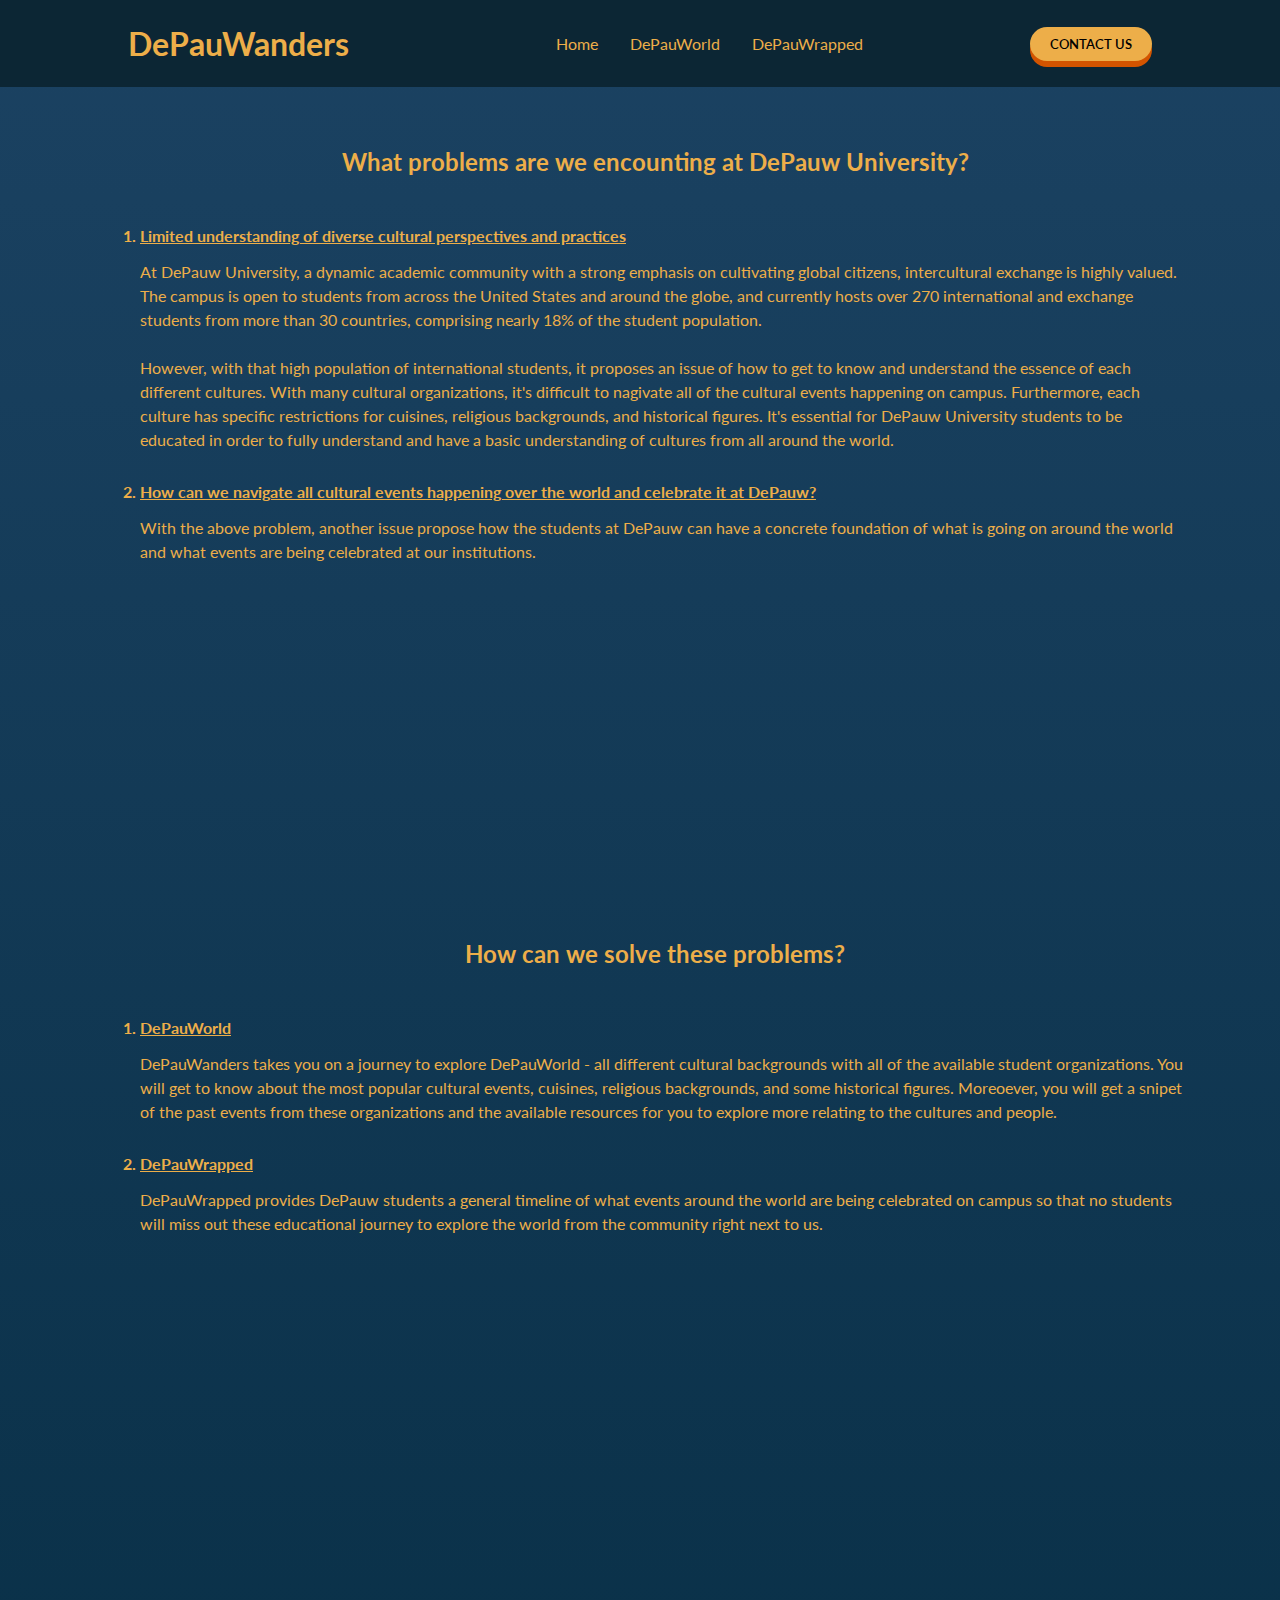
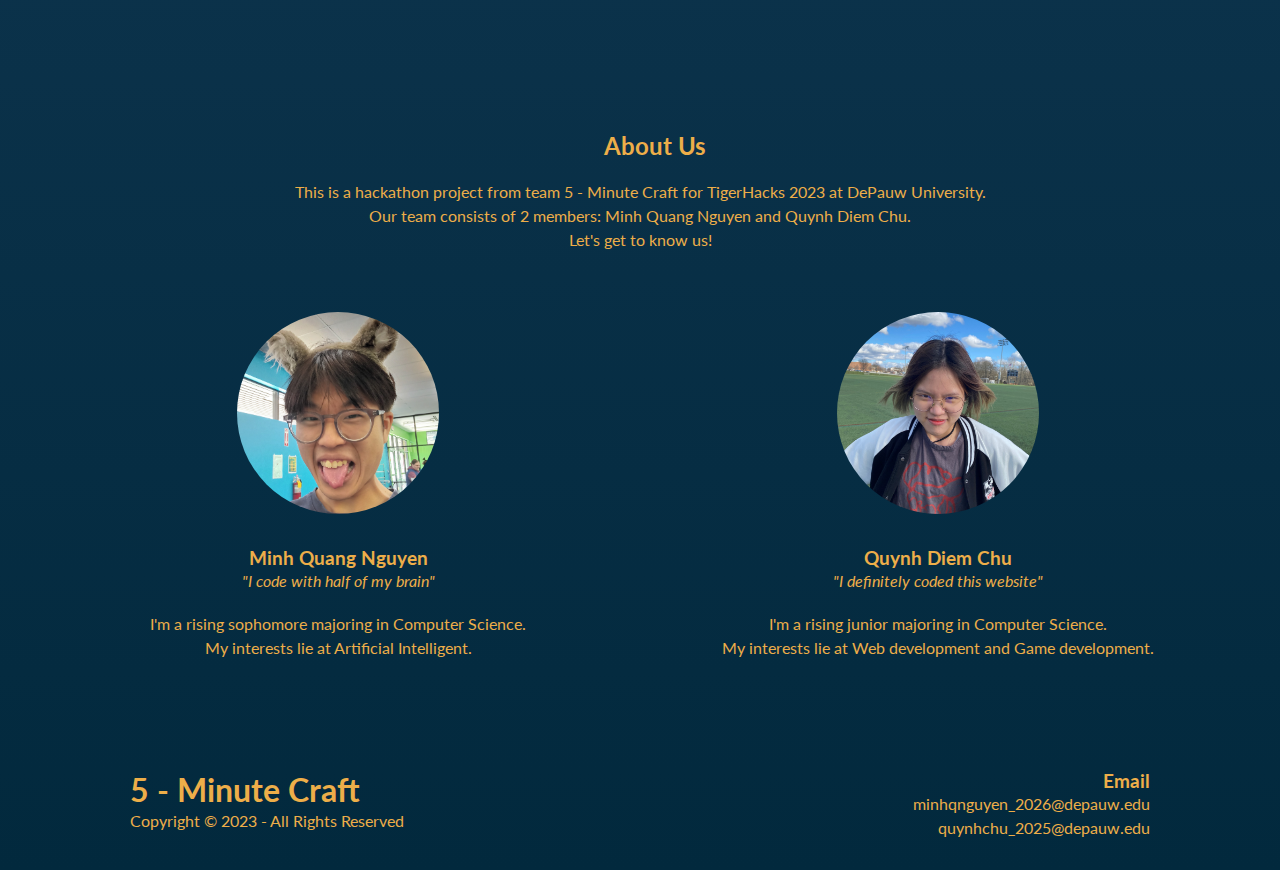
<file: index.html>
<!DOCTYPE html>
<html>
    <head>
        <link href="style.css" rel="stylesheet" type="text/css" />
        <meta charset="utf-8">
        <meta name="viewport" content="width=device-width, initial-scale=1">
        <title>DePauWanders</title>
        <script src="myscripts.js"></script>
    </head>

    <body>
        <header>
            <h1>DePauWanders</h1>
            <nav>
                <ul class="nav_bar">
                    <li><a href="index.html">Home</a></li>
                    <li><a href="world.html">DePauWorld</a></li>
                    <li><a href="wrapped.html">DePauWrapped</a></li>
                </ul>
            </nav>
            <a id="contact" href="#footer"><button>Contact Us</button></a>
        </header>

        <div class="container">
        <div class="problems">
            <h2>What problems are we encounting at DePauw University?</h2>
            <div class="section">
                <ol>
                    <li>Limited understanding of diverse cultural perspectives and practices</li>
                        <p>At DePauw University, a dynamic academic community with a strong emphasis on cultivating 
                            global citizens, intercultural exchange is highly valued. The campus is open to students
                            from across the United States and around the globe, and currently hosts over 270 international 
                            and exchange students from more than 30 countries, comprising nearly 18% of the student population. 
                            <br>
                            <br>
                            However, with that high population of international students, it proposes an issue of how to
                            get to know and understand the essence of each different cultures. With many cultural organizations,
                            it's difficult to nagivate all of the cultural events happening on campus. Furthermore, each culture has specific
                            restrictions for cuisines, religious backgrounds, and historical figures. It's essential for DePauw University
                            students to be educated in order to fully understand and have a basic understanding of cultures from all around 
                            the world. 
                    
                        </p>
                    <li>How can we navigate all cultural events happening over the world and celebrate it at DePauw?</li>
                        <p>
                            With the above problem, another issue propose how the students at DePauw can have a concrete foundation
                            of what is going on around the world and what events are being celebrated at our institutions.
                        </p>

                </ol>
            </div>
        </div>
        
        <div class="solution">
            <h2>How can we solve these problems?</h2>
            <div class="section">
                <ol>
                    <li><a id="link_dpuworld" href="world.html">DePauWorld</a></li>
                    <p>
                        DePauWanders takes you on a journey to explore DePauWorld - all different cultural backgrounds with all of the available 
                        student organizations. You will get to know about the most popular cultural events, cuisines, religious backgrounds, and some historical figures. 
                        Moreoever, you will get a snipet of the past events from these organizations and the available resources for you to explore more
                        relating to the cultures and people.
                    </p>
                    <li><a id="link_dpuwrapped" href="wrapped.html">DePauWrapped</a></li>
                    <p>
                        DePauWrapped provides DePauw students a general timeline of what events around the world are being celebrated on campus so
                        that no students will miss out these educational journey to explore the world from the community right next to us. 
                    </p>
                </ol>
            </div>
        </div>

        <div class="about">
            <h2>About Us</h2>
            <p id="description">
                This is a hackathon project from team 5 - Minute Craft for TigerHacks 2023 at DePauw University.
                <br> 
                Our team consists of 2 members: Minh Quang Nguyen and Quynh Diem Chu. 
                <br>
                Let's get to know us!
            </p>
            <div class="minh">
                <img src="assets/pictures/MinhNg.jpg"/>
                <h3>Minh Quang Nguyen</h2>
                <p class="quote">"I code with half of my brain"</p>
                <br>
                <p>I'm a rising sophomore majoring in Computer Science. <br>My interests lie at
                    Artificial Intelligent.
                </p>

            </div>
            
            <div class="quynh">
                <img src="assets/pictures/QuynhChu.JPG"/>
                <h3>Quynh Diem Chu</h2>
                <p class="quote">"I definitely coded this website"</p>
                <br>
                <p>I'm a rising junior majoring in Computer Science.<br> My interests lie at
                    Web development and Game development.

                </p>
            </div>
        </div>
        </div>


        
    </body>

    <footer id="footer">
        <div class="footer1">
            <h1>5 - Minute Craft</h1>
            <p>Copyright © 2023 - All Rights Reserved</p>
        </div>

        <div class="footer2">
            <h3>Email</h3>
            <p>minhqnguyen_2026@depauw.edu</p>
            <p>quynhchu_2025@depauw.edu</p>
        </div>


    </footer>

</html>
</file>
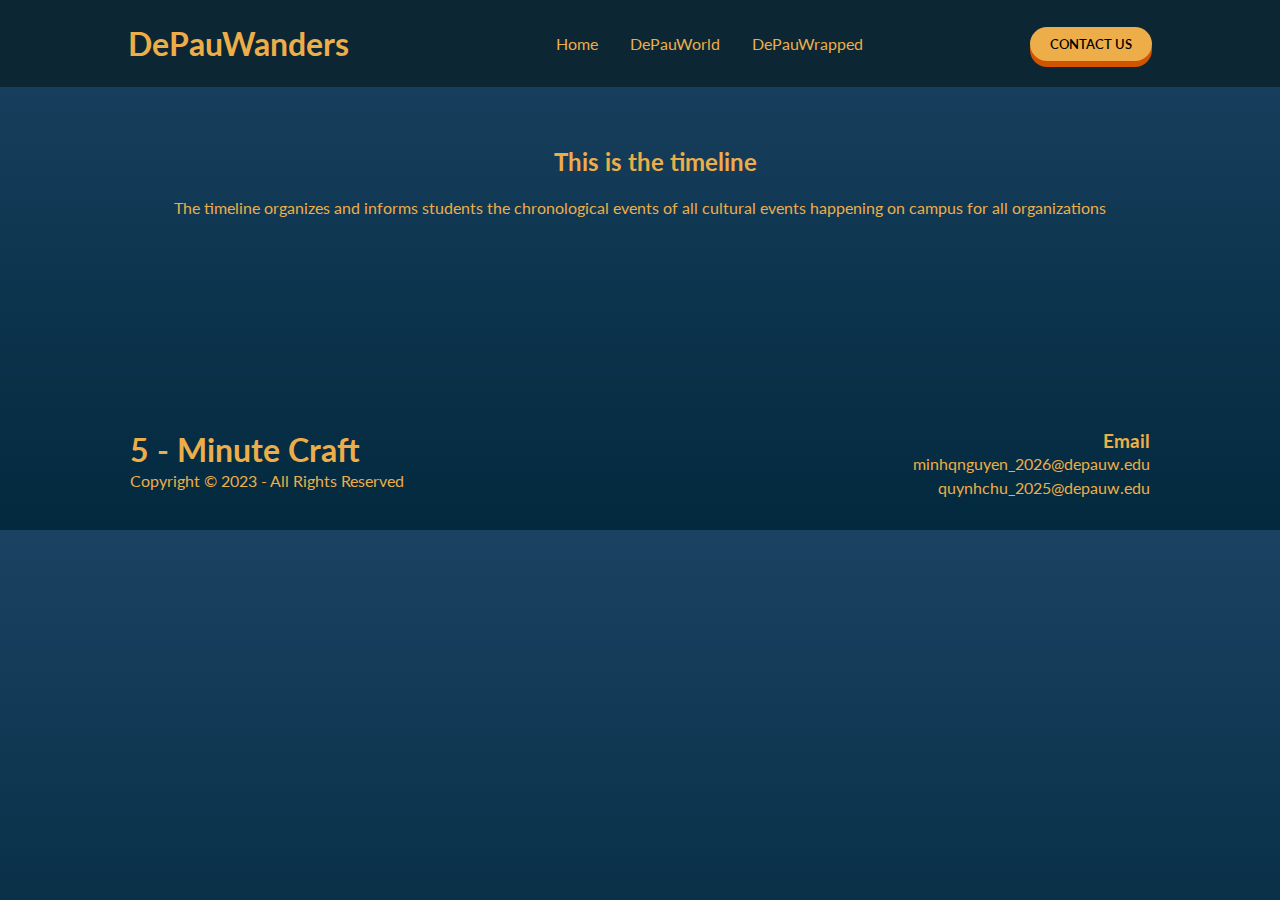
<file: wrapped.html>
<!DOCTYPE html>
<html>
    <head>
        <link href="style.css" rel="stylesheet" type="text/css" />
        <meta charset="utf-8">
        <meta name="viewport" content="width=device-width, initial-scale=1">
        <title>DePauWanders</title>
        <script src="https://d3js.org/d3.v7.min.js" ></script>
        <script src="myscripts.js"></script>
    </head>

    <body>
        <header>
            <h1>DePauWanders</h1>
            <nav>
                <ul class="nav_bar">
                    <li><a href="index.html">Home</a></li>
                    <li><a href="world.html">DePauWorld</a></li>
                    <li><a href="wrapped.html">DePauWrapped</a></li>
                </ul>
            </nav>
            <a id="contact" href="#footer"><button>Contact Us</button></a>
        </header>

        <h2>This is the timeline</h2>
        <div class="timeline-description">
            <p>The timeline organizes and informs students the chronological events of all cultural events 
                happening on campus for all organizations</p>
        </div>

        <div class="timeline">
            
        </div>
        
    </body>

    

    <footer id="footer">
        <div class="footer1">
            <h1>5 - Minute Craft</h1>
            <p>Copyright © 2023 - All Rights Reserved</p>
        </div>

        <div class="footer2">
            <h3>Email</h3>
            <p>minhqnguyen_2026@depauw.edu</p>
            <p>quynhchu_2025@depauw.edu</p>
        </div>
    </footer>

</html>
</file>
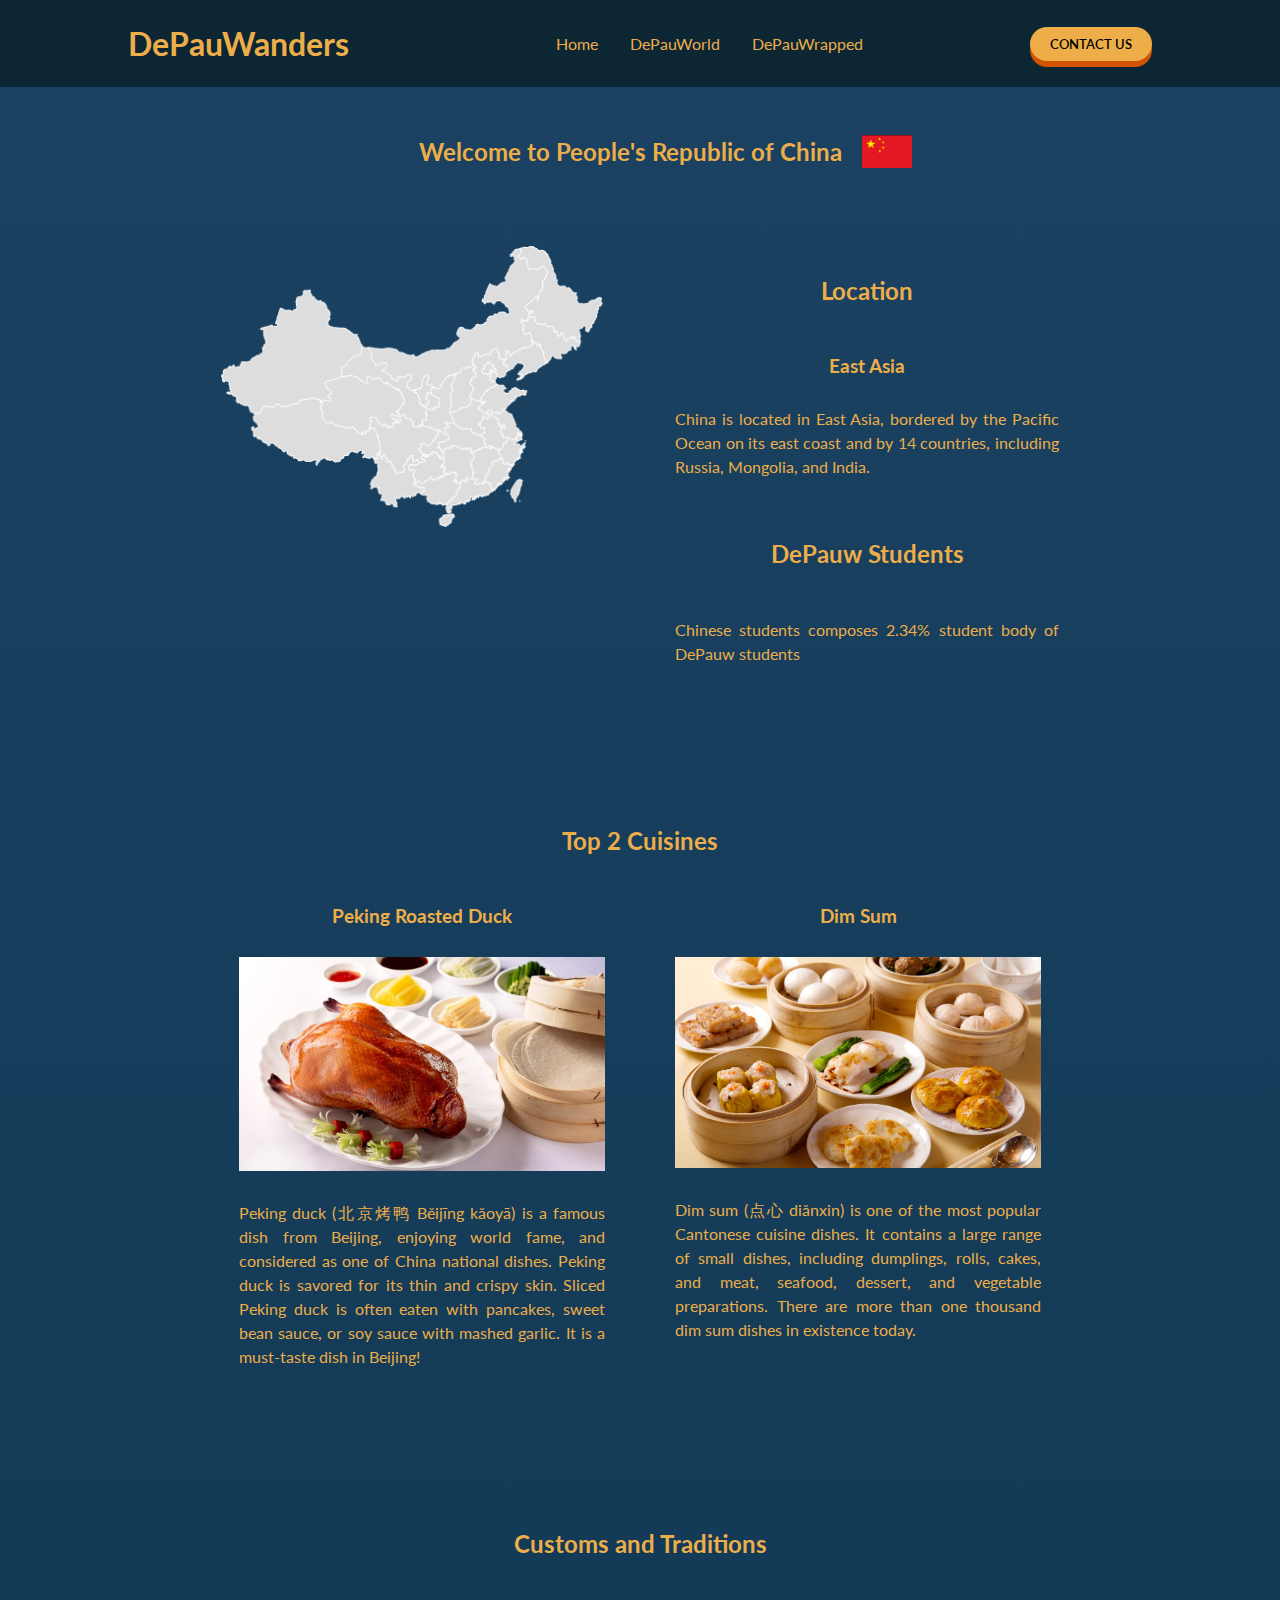
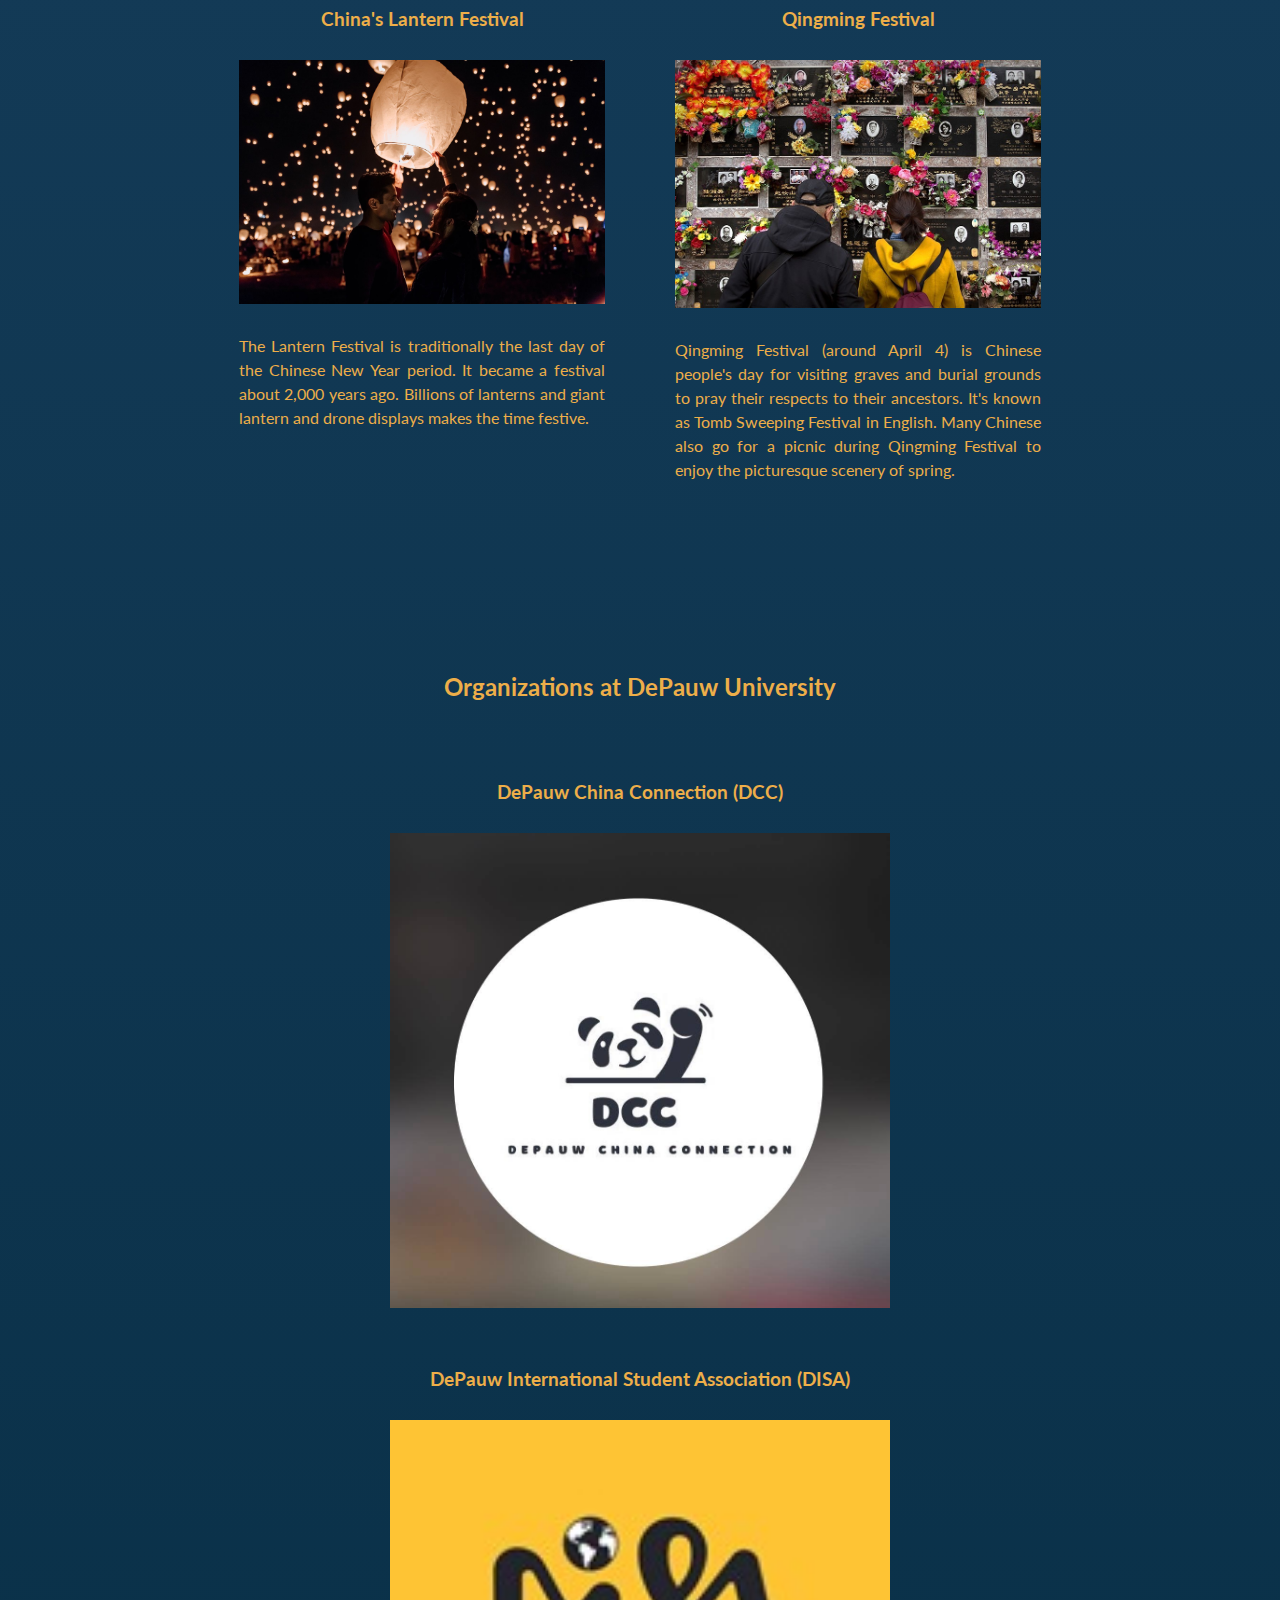
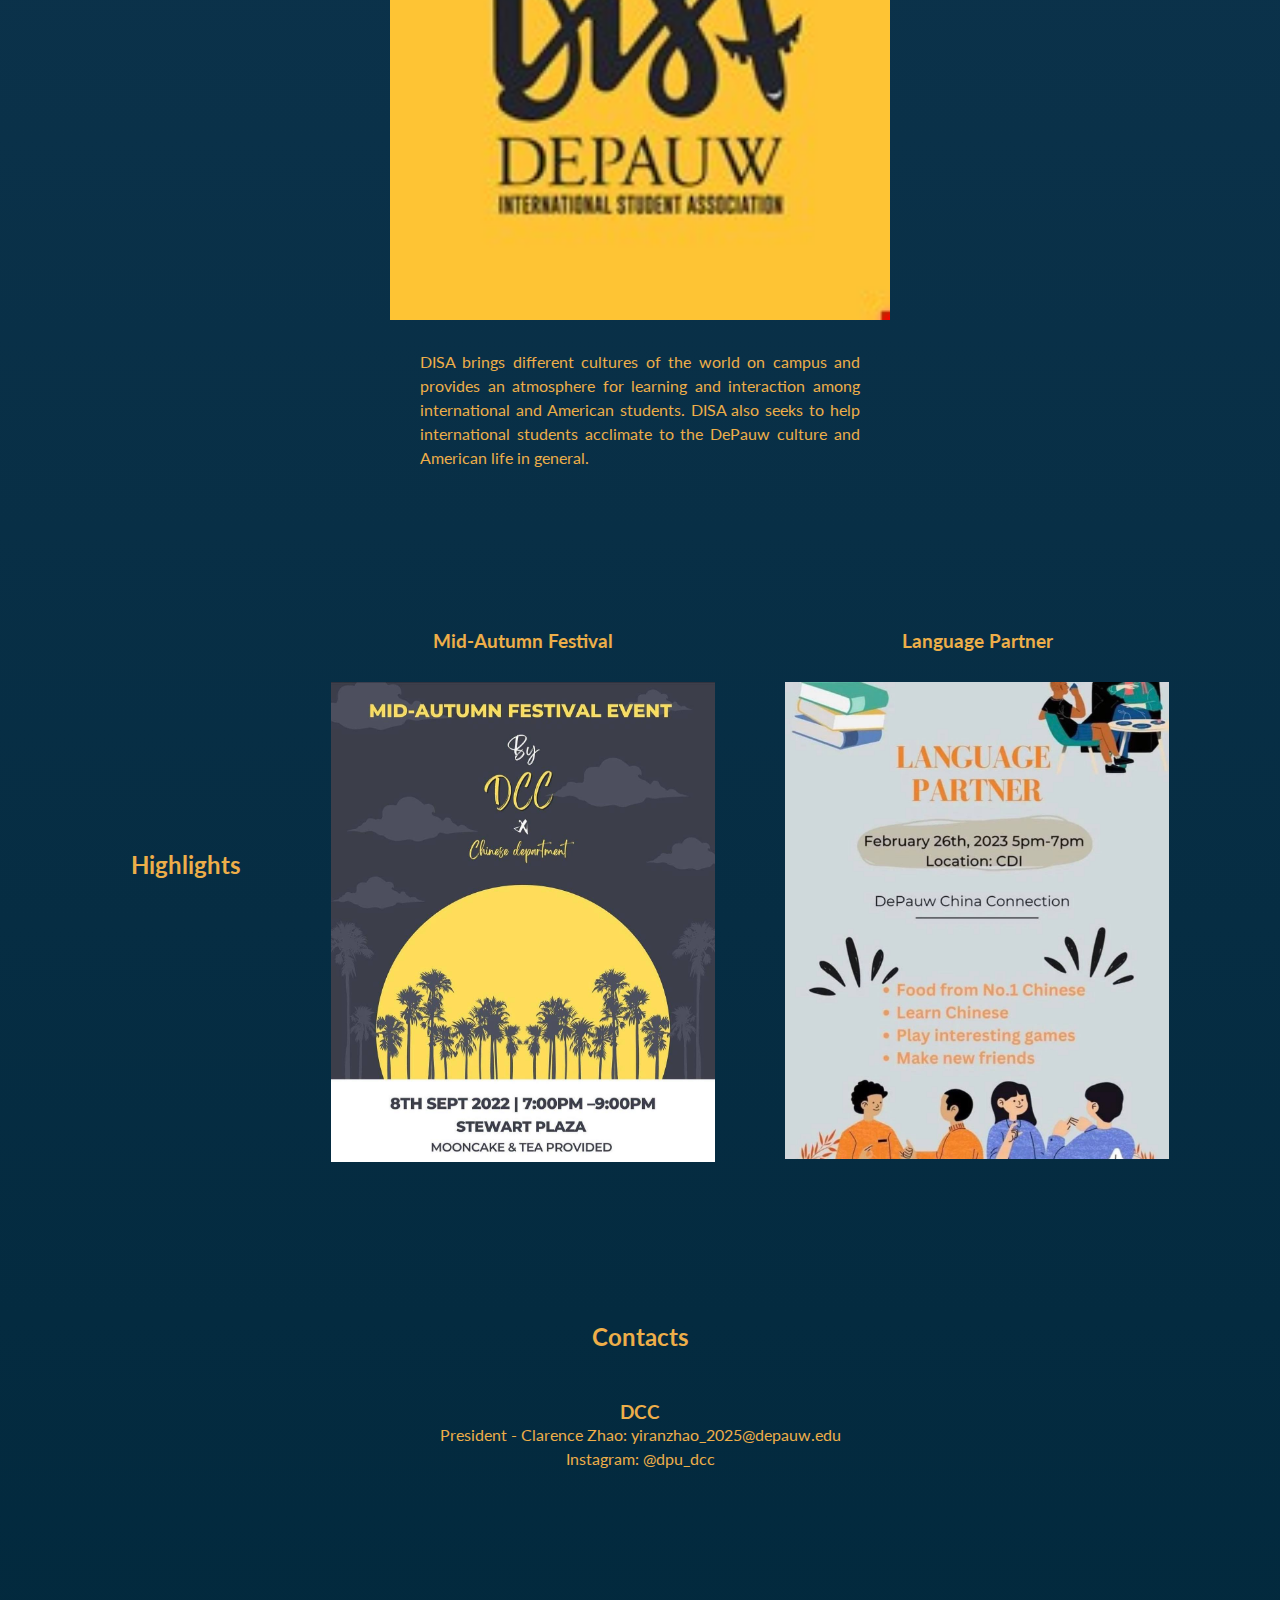
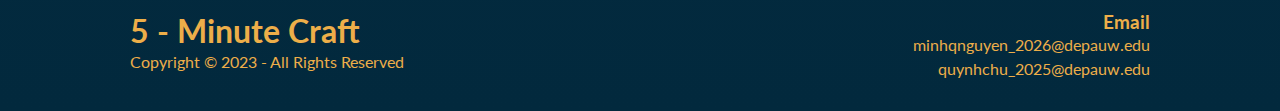
<file: assets/countryContent/China.html>
<!DOCTYPE html>
<html>
    <head>
        <link href="style.css" rel="stylesheet" type="text/css" />
        <meta charset="utf-8">
        <meta name="viewport" content="width=device-width, initial-scale=1">
        <title>DePauWanders</title>
        <script src="../../myscripts.js"></script>
    </head>

    <body>
        <header>
            <h1>DePauWanders</h1>
            <nav>
                <ul class="nav_bar">
                    <li><a href="../../index.html">Home</a></li>
                    <li><a href="../../world.html">DePauWorld</a></li>
                    <li><a href="../../wrapped.html">DePauWrapped</a></li>
                </ul>
            </nav>
            <a id="contact" href="#footer"><button>Contact Us</button></a>
        </header>

        <div class="introduction">
        <div class="name">
            <h2>Welcome to People's Republic of China</h2>
            <img src="../pictures/flags/china-flag.png" class="flag"/>
        </div>

        <div class="container">
            <div class="column">
                <img src="../pictures/countries/china-map.png"/>
            </div>

            <div class="column">
                <h2>Location</h2>
                <h3>East Asia</h3>
                <p>
                    China is located in East Asia, bordered by the Pacific Ocean on its east coast 
                    and by 14 countries, including Russia, Mongolia, and India.
                </p>
        
                <h2>DePauw Students</h2>
                <p>Chinese students composes 2.34% student body of DePauw students</p>
            </div>
        </div>
       
        
        <div class="cuisine">
        <h2>Top 2 Cuisines</h2>
        <div class="container">
            <div class="column">
                <h3>Peking Roasted Duck</h3>
                <img src="../pictures/cuisines/roastedduck.jpg" id="banhmi"/>
                <p>Peking duck (北京烤鸭 Běijīng kǎoyā) is a famous dish from Beijing, enjoying world fame, 
                    and considered as one of China national dishes. Peking duck is savored for its thin and 
                    crispy skin. Sliced Peking duck is often eaten with pancakes, sweet bean sauce, or soy sauce
                     with mashed garlic. It is a must-taste dish in Beijing!</p>
            </div>
            <div class="column">
                <h3>Dim Sum</h3>
                <img src="../pictures/cuisines/dimsum.jpg"/>
                <p>
                    Dim sum (点心 diǎnxin) is one of the most popular Cantonese cuisine dishes. 
                    It contains a large range of small dishes, including dumplings, rolls, cakes,
                     and meat, seafood, dessert, and vegetable preparations. There are more than 
                    one thousand dim sum dishes in existence today.
                </p>
            </div>
          </div>
        </div>
        </div>

        <div class="traditions">
            <h2>Customs and Traditions</h2>
            <div class="container">
                <div class="column">
                    <h3>China's Lantern Festival</h3>
                    <img src="../pictures/traditions/lanternfestival.jpg"/>
                    <p>The Lantern Festival is traditionally the last day of the Chinese New Year period.
                         It became a festival about 2,000 years ago. Billions of lanterns and giant lantern 
                         and drone displays makes the time festive.</p>
                </div>
                <div class="column">
                    <h3>Qingming Festival</h3>
                    <img src="../pictures/traditions/qingming.jpg"/>
                    <p>
                        Qingming Festival (around April 4) is Chinese people's day for visiting graves and
                         burial grounds to pray their respects to their ancestors. It's known as Tomb Sweeping
                          Festival in English. Many Chinese also go for a picnic during Qingming Festival to
                           enjoy the picturesque scenery of spring.
                    </p>
                </div>
              </div>
            </div>
            </div>

            
        
            <div class="wrapper">
            <div class="organization">
                <h2>Organizations at DePauw University</h2>
                
                <div class="container-org">

                <h3>DePauw China Connection (DCC)</h3>
                <img src="../pictures/organizations/chinaconnection.jpg"/>

                <h3>DePauw International Student Association (DISA)</h3>
                <img src="../pictures/organizations/disa.jpg"/>
                <p>
                    DISA brings different cultures of the world on campus and provides an atmosphere for learning 
                    and interaction among international and American students. DISA also seeks to help international
                     students acclimate to the DePauw culture and American life in general.
                </p>
                </div>
                </div>
                
                <div class="highlights container">
                <h2 style="padding-top: 250px;">Highlights</h2>
                <div class="column">
                    <h3>Mid-Autumn Festival</h3>
                    <a href="https://www.instagram.com/p/CiJZK9Oseu5/"><img src="../pictures/highlights/midautumn.jpg" class="hover-image"/></a>
                </div>

                <div class="column">
                    <h3>Language Partner</h3>
                    <a href="https://www.instagram.com/p/Co_OF4tsLli/"><img src="../pictures/highlights/languagepartner.jpg" class="hover-image"/></a>
                </div>
                </div>
            </div>

            <div class="contact-org">
                <h2>Contacts</h2>
                <h3>DCC</h3>
                <p>President - Clarence Zhao: yiranzhao_2025@depauw.edu</p>
                <p>Instagram: @dpu_dcc</p>
            </div>
              
    </body>

    <footer id="footer">
        <div id="footer1">
            <h1>5 - Minute Craft</h1>
            <p>Copyright © 2023 - All Rights Reserved</p>
        </div>

        <div id="footer2">
            <h3>Email</h3>
            <p>minhqnguyen_2026@depauw.edu</p>
            <p>quynhchu_2025@depauw.edu</p>
        </div>


    </footer>

</html>
</file>
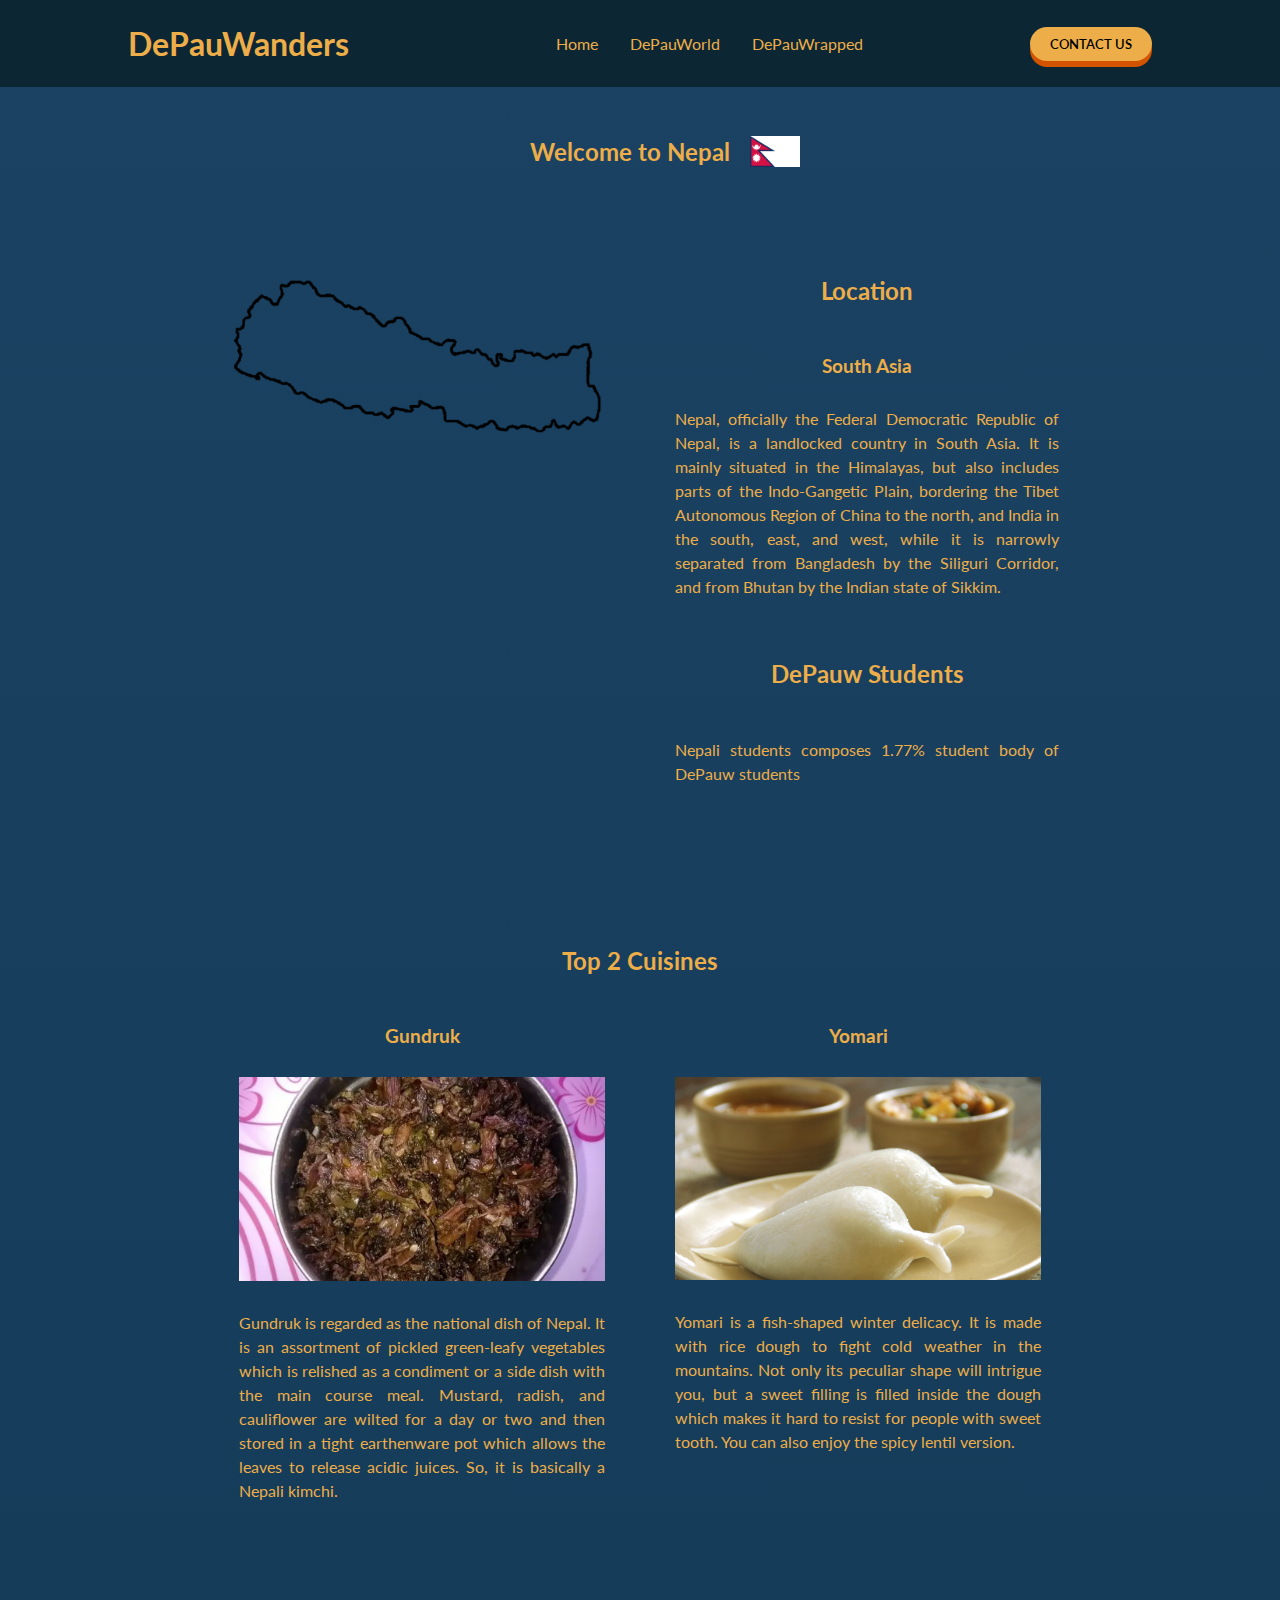
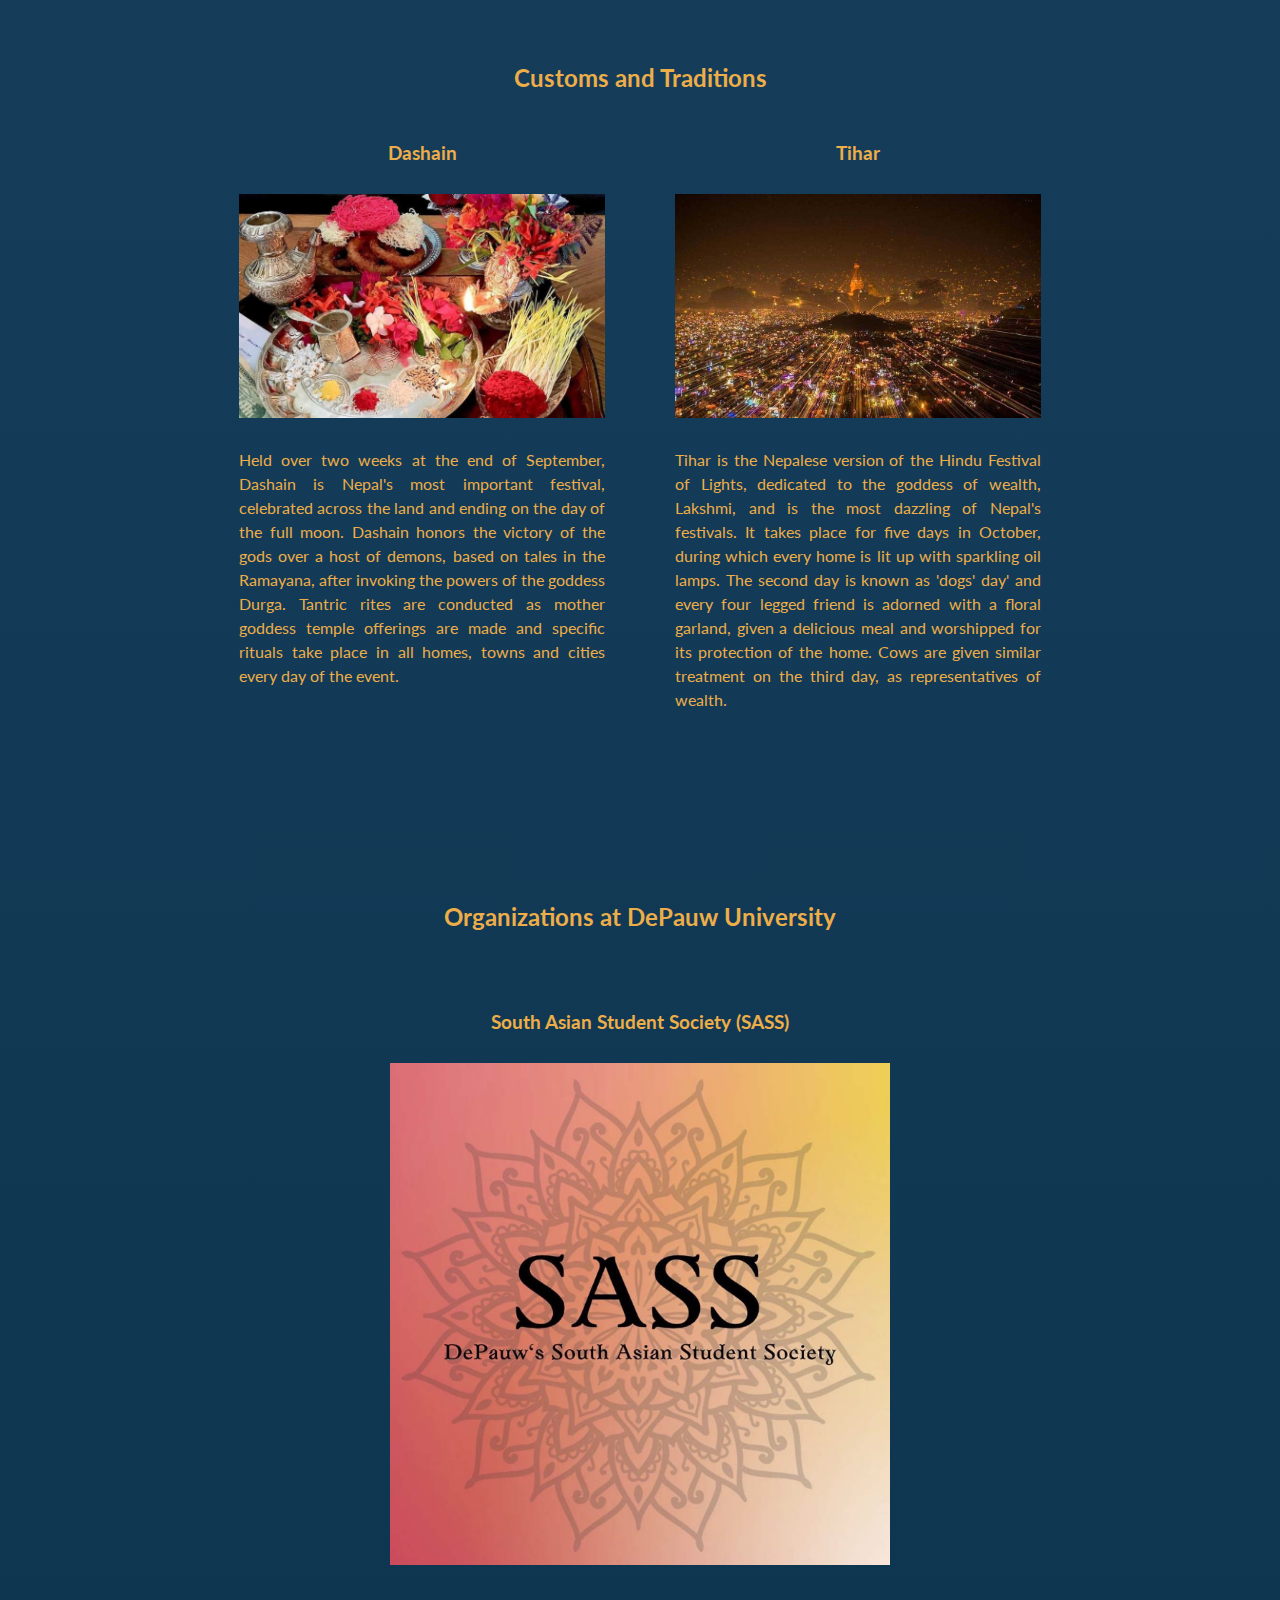
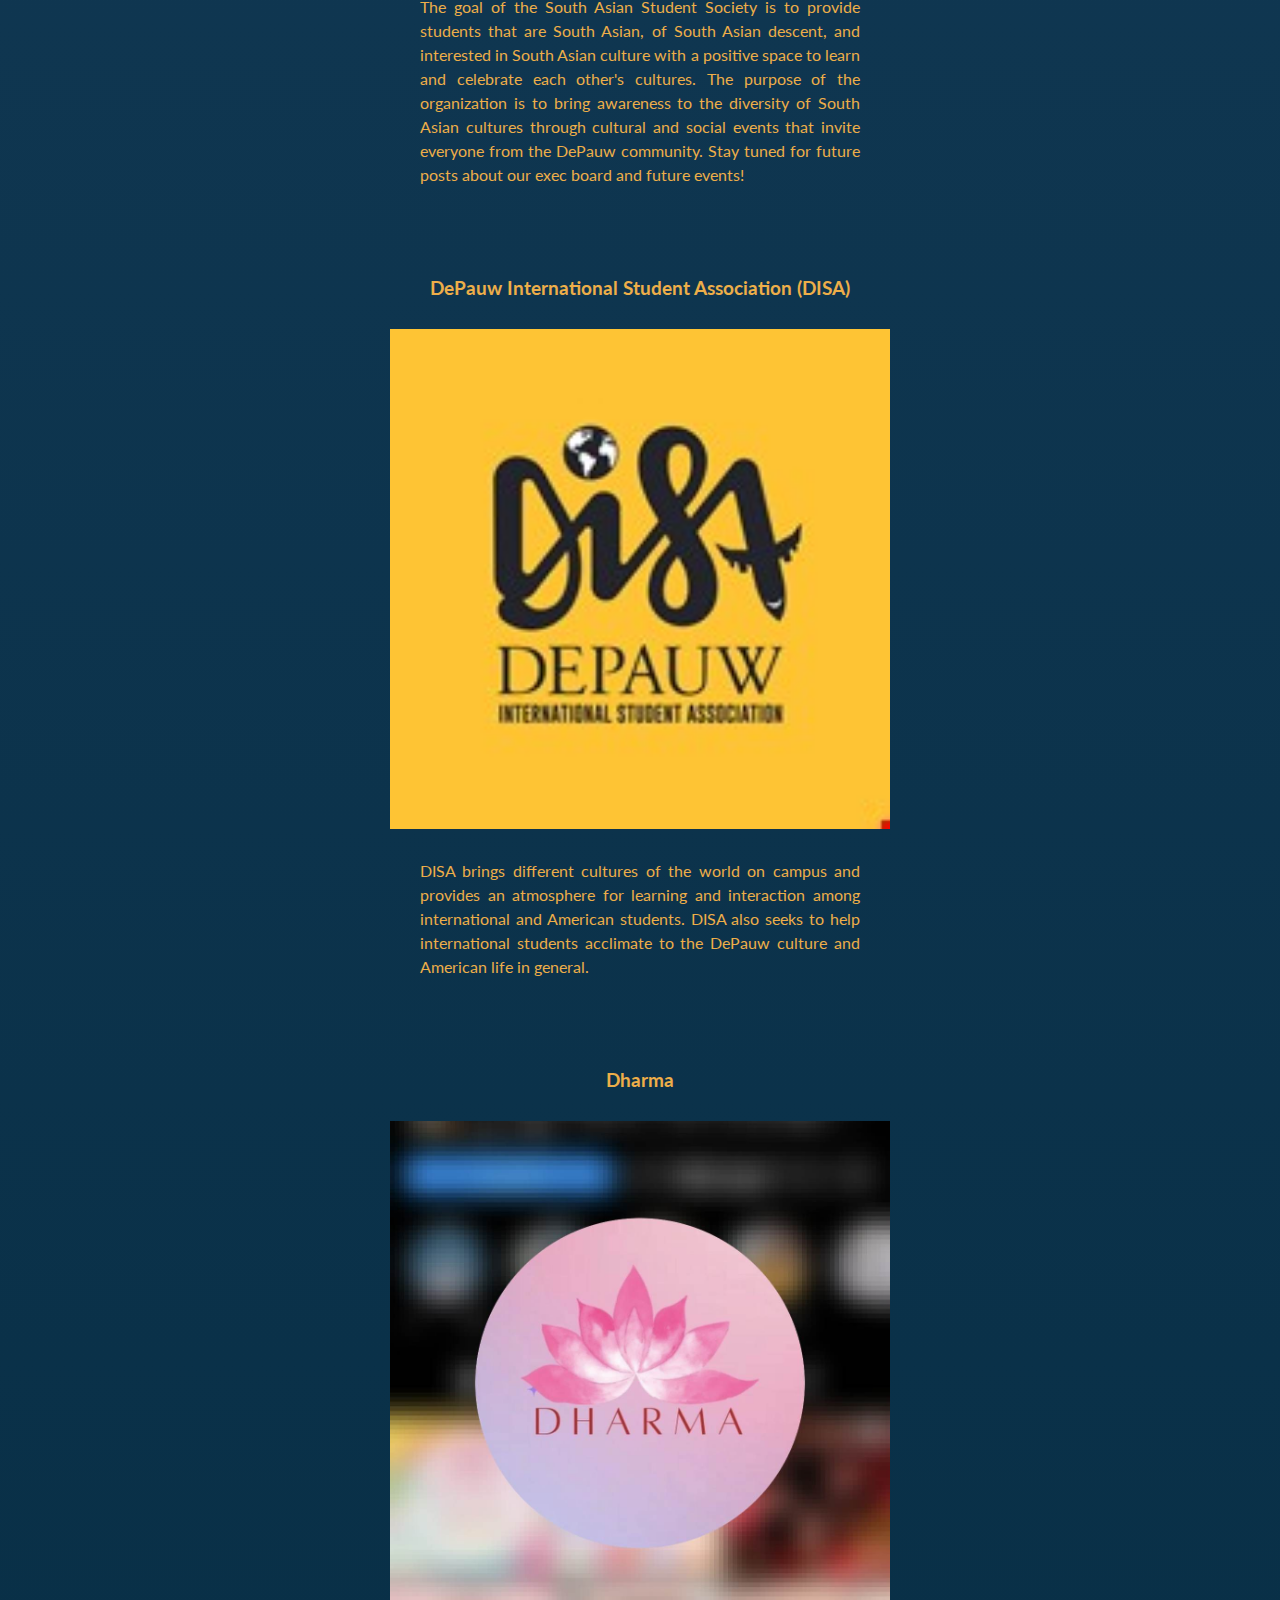
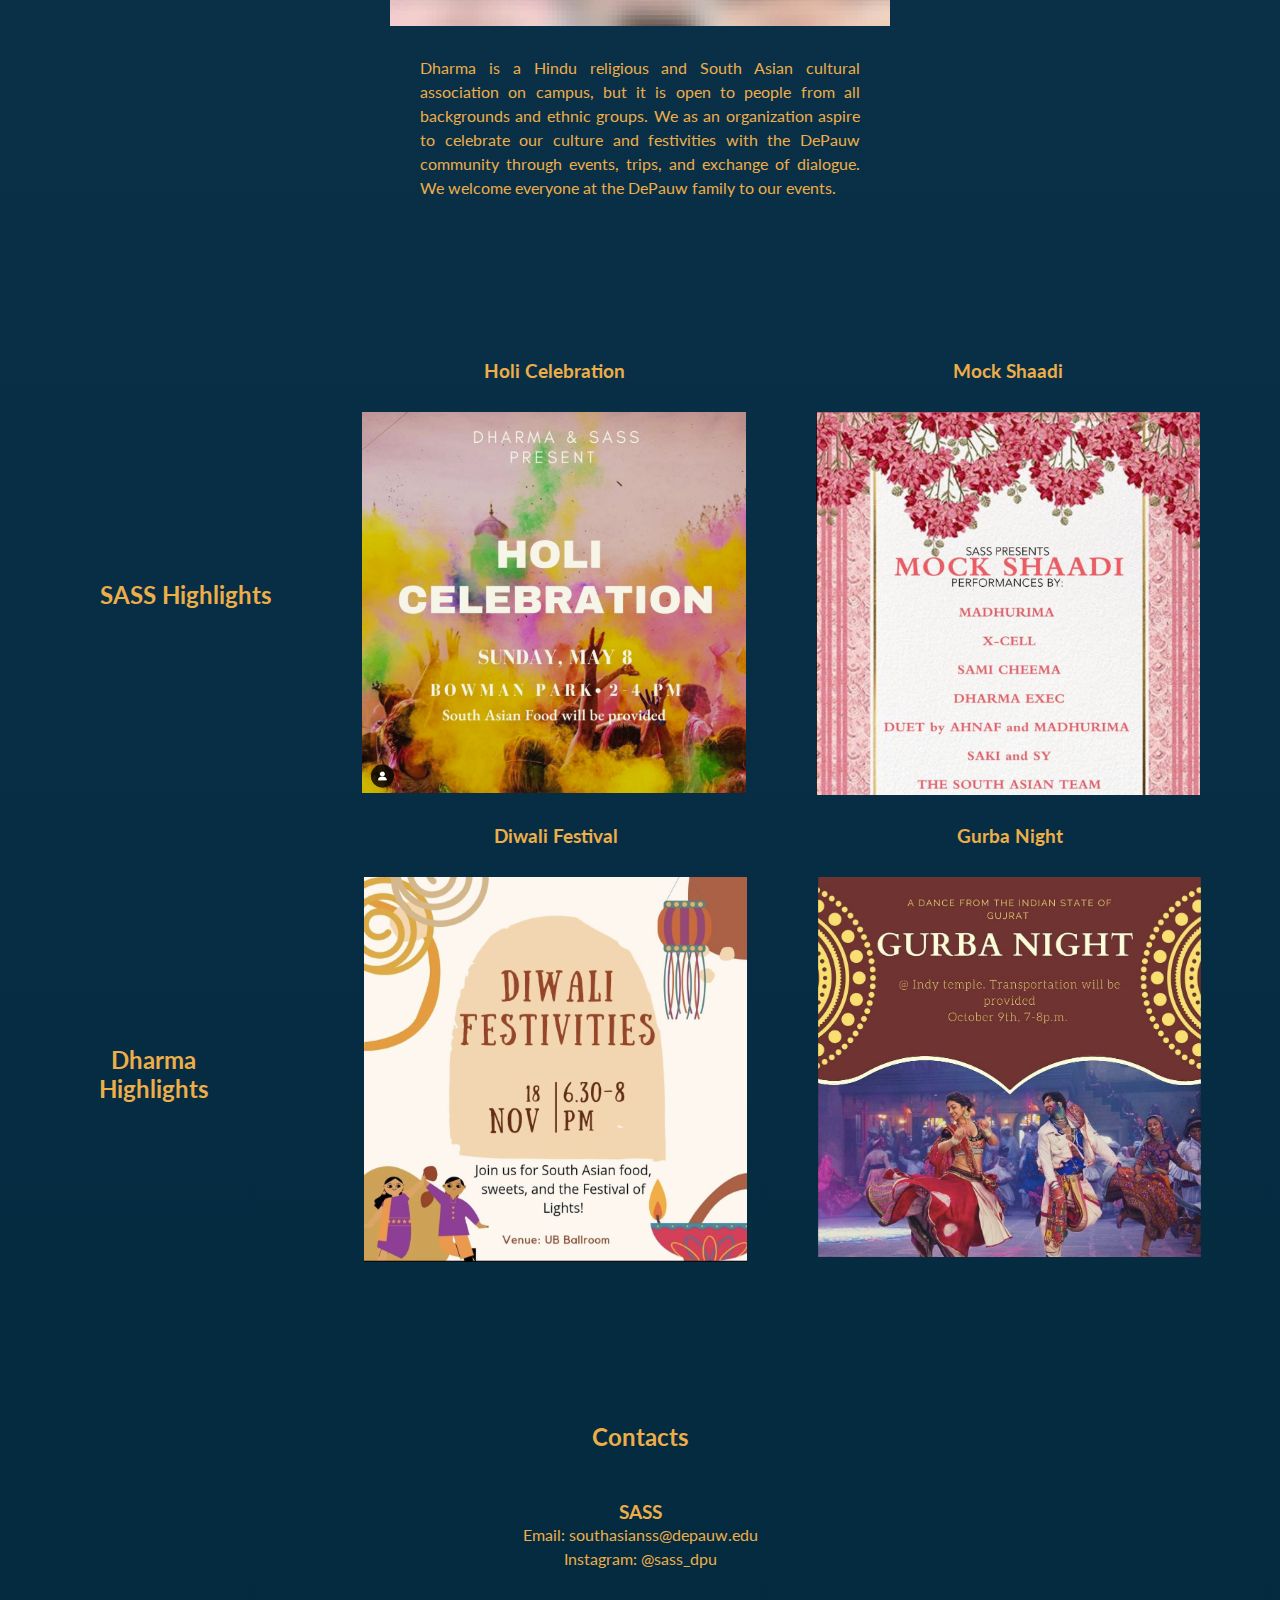
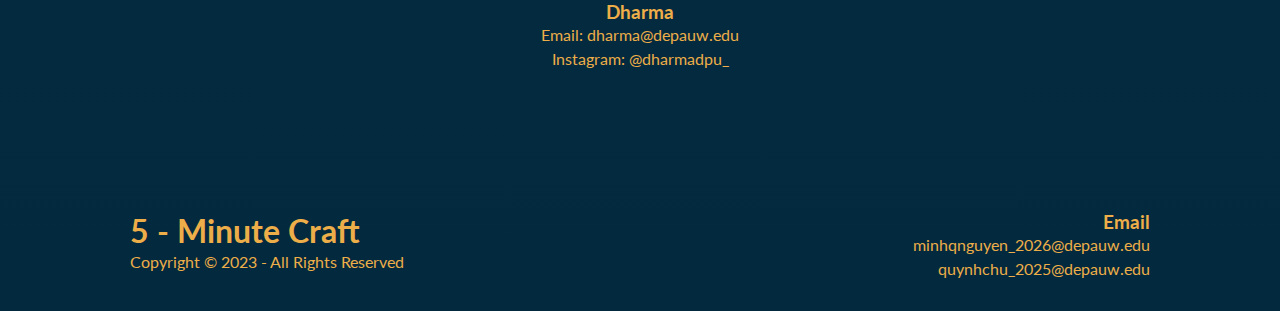
<file: assets/countryContent/Nepal.html>
<!DOCTYPE html>
<html>
    <head>
        <link href="style.css" rel="stylesheet" type="text/css" />
        <meta charset="utf-8">
        <meta name="viewport" content="width=device-width, initial-scale=1">
        <title>DePauWanders</title>
        <script src="../../myscripts.js"></script>
    </head>

    <body>
        <header>
            <h1>DePauWanders</h1>
            <nav>
                <ul class="nav_bar">
                    <li><a href="../../index.html">Home</a></li>
                    <li><a href="../../world.html">DePauWorld</a></li>
                    <li><a href="../../wrapped.html">DePauWrapped</a></li>
                </ul>
            </nav>
            <a id="contact" href="#footer"><button>Contact Us</button></a>
        </header>

        <div class="introduction">
        <div class="name">
            <h2>Welcome to Nepal</h2>
            <img src="../pictures/flags/nepal-flag.jpg" class="flag"/>
        </div>

        <div class="container">
            <div class="column">
                <img src="../pictures/countries/nepal-map2.png"/>
            </div>

            <div class="column">
                <h2>Location</h2>
                <h3>South Asia</h3>
                <p>
                    Nepal, officially the Federal Democratic Republic of Nepal, is a landlocked country in South Asia.
                    It is mainly situated in the Himalayas, but also includes parts of the Indo-Gangetic Plain, 
                    bordering the Tibet Autonomous Region of China to the north, and India in the south, east, and west, 
                    while it is narrowly separated from Bangladesh by the Siliguri Corridor, and from Bhutan by the Indian
                     state of Sikkim.
                </p>
        
                <h2>DePauw Students</h2>
                <p>Nepali students composes 1.77% student body of DePauw students</p>
            </div>
        </div>
       
        
        <div class="cuisine">
        <h2>Top 2 Cuisines</h2>
        <div class="container">
            <div class="column">
                <h3>Gundruk</h3>
                <img src="../pictures/cuisines/gundruk.png" id="banhmi"/>
                <p>Gundruk is regarded as the national dish of Nepal.
                     It is an assortment of pickled green-leafy vegetables which is relished as a condiment
                      or a side dish with the main course meal. Mustard, radish, and cauliflower are wilted 
                      for a day or two and then stored in a tight earthenware pot which allows the leaves to
                       release acidic juices. So, it is basically a Nepali kimchi.</p>
            </div>
            <div class="column">
                <h3>Yomari</h3>
                <img src="../pictures/cuisines/yomari.png"/>
                <p>
                    Yomari is a fish-shaped winter delicacy. It is made with rice dough to fight cold weather
                     in the mountains. Not only its peculiar shape will intrigue you, but a sweet filling is
                      filled inside the dough which makes it hard to resist for people with sweet tooth.
                       You can also enjoy the spicy lentil version.
                </p>
            </div>
          </div>
        </div>
        </div>

        <div class="traditions">
            <h2>Customs and Traditions</h2>
            <div class="container">
                <div class="column">
                    <h3>Dashain</h3>
                    <img src="../pictures/traditions/dashain.jpg"/>
                    <p>Held over two weeks at the end of September, Dashain is Nepal's most important festival, 
                        celebrated across the land and ending on the day of the full moon. Dashain honors the victory 
                        of the gods over a host of demons, based on tales in the Ramayana, after invoking the powers 
                        of the goddess Durga. Tantric rites are conducted as mother goddess temple offerings are made
                         and specific rituals take place in all homes, towns and cities every day of the event.</p>
                </div>
                <div class="column">
                    <h3>Tihar</h3>
                    <img src="../pictures/traditions/tihar.jpg"/>
                    <p>
                        Tihar is the Nepalese version of the Hindu Festival of Lights, dedicated to the goddess of
                         wealth, Lakshmi, and is the most dazzling of Nepal's festivals. It takes place for five 
                         days in October, during which every home is lit up with sparkling oil lamps. The second 
                         day is known as 'dogs' day' and every four legged friend is adorned with a floral garland,
                          given a delicious meal and worshipped for its protection of the home. Cows are given
                           similar treatment on the third day, as representatives of wealth.
                    </p>
                </div>
              </div>
            </div>
            </div>

            
        
            <div class="wrapper">
            <div class="organization">
                <h2>Organizations at DePauw University</h2>
                <div class="container-org">

                <h3>South Asian Student Society (SASS)</h3>
                <img src="../pictures/organizations/sass.png"/>
                <p>The goal of the South Asian Student Society is to provide students that are South Asian,
                     of South Asian descent, and interested in South Asian culture with a positive space to
                      learn and celebrate each other's cultures. The purpose of the organization is to bring 
                      awareness to the diversity of South Asian cultures through cultural and social events 
                      that invite everyone from the DePauw community. Stay tuned for future posts about our 
                      exec board and future events!</p>

                <h3>DePauw International Student Association (DISA)</h3>
                <img src="../pictures/organizations/disa.jpg"/>
                <p>
                    DISA brings different cultures of the world on campus and provides an atmosphere for learning 
                    and interaction among international and American students. DISA also seeks to help international
                     students acclimate to the DePauw culture and American life in general.
                </p>

                <h3>Dharma</h3>
                <img src="../pictures/organizations/dharma.jpg"/>
                <p>Dharma is a Hindu religious and South Asian cultural association on campus, but it is open to 
                    people from all backgrounds and ethnic groups. We as an organization aspire to celebrate our 
                    culture and festivities with the DePauw community through events, trips, and exchange of
                     dialogue. We welcome everyone at the DePauw family to our events. </p>
            
                
                </div>
                </div>
                
                <div class="highlights container">
                <h2 style="padding-top: 250px;">SASS Highlights</h2>
                <div class="column">
                    <h3>Holi Celebration</h3>
                    <a href="https://www.instagram.com/p/CdLeZCBrXXd/"><img src="../pictures/highlights/holi.png" class="hover-image"/></a>
                 
                </div>

                <div class="column">
                    <h3>Mock Shaadi</h3>
                    <a href="https://www.instagram.com/p/CqwpVCwMG34/"><img src="../pictures/highlights/mockshaadi.png" class="hover-image"/></a>
                  
                </div>

                </div>

                <div class="container">
                <h2 style="padding-top: 250px; padding-right: 85px;">Dharma <br> Highlights</h2>
                <div class="column">
                    <h3>Diwali Festival</h3>
                    <a href="https://www.instagram.com/p/CjoVFM7JU4a/"><img src="../pictures/highlights/diwalifestival.jpg" class="hover-image"/>
                    </a>
                 
                    
                </div>
                <div class="column">
                    <h3>Gurba Night</h3>
                    <a href="https://www.instagram.com/p/CUrKYQsMxMU/"><img src="../pictures/highlights/gurba.jpg" class="hover-image"/></a>
                    
                </div>
                </div>
            </div>

            <div class="contact-org">
                <h2>Contacts</h2>
                <h3>SASS</h3>
                <p>Email: southasianss@depauw.edu</p>
                <p>Instagram: @sass_dpu</p>

                <h3>Dharma</h3>
                <p>Email: dharma@depauw.edu</p>
                <p>Instagram: @dharmadpu_</p>
            </div>
              
    </body>

    <footer id="footer">
        <div id="footer1">
            <h1>5 - Minute Craft</h1>
            <p>Copyright © 2023 - All Rights Reserved</p>
        </div>

        <div id="footer2">
            <h3>Email</h3>
            <p>minhqnguyen_2026@depauw.edu</p>
            <p>quynhchu_2025@depauw.edu</p>
        </div>


    </footer>

</html>
</file>
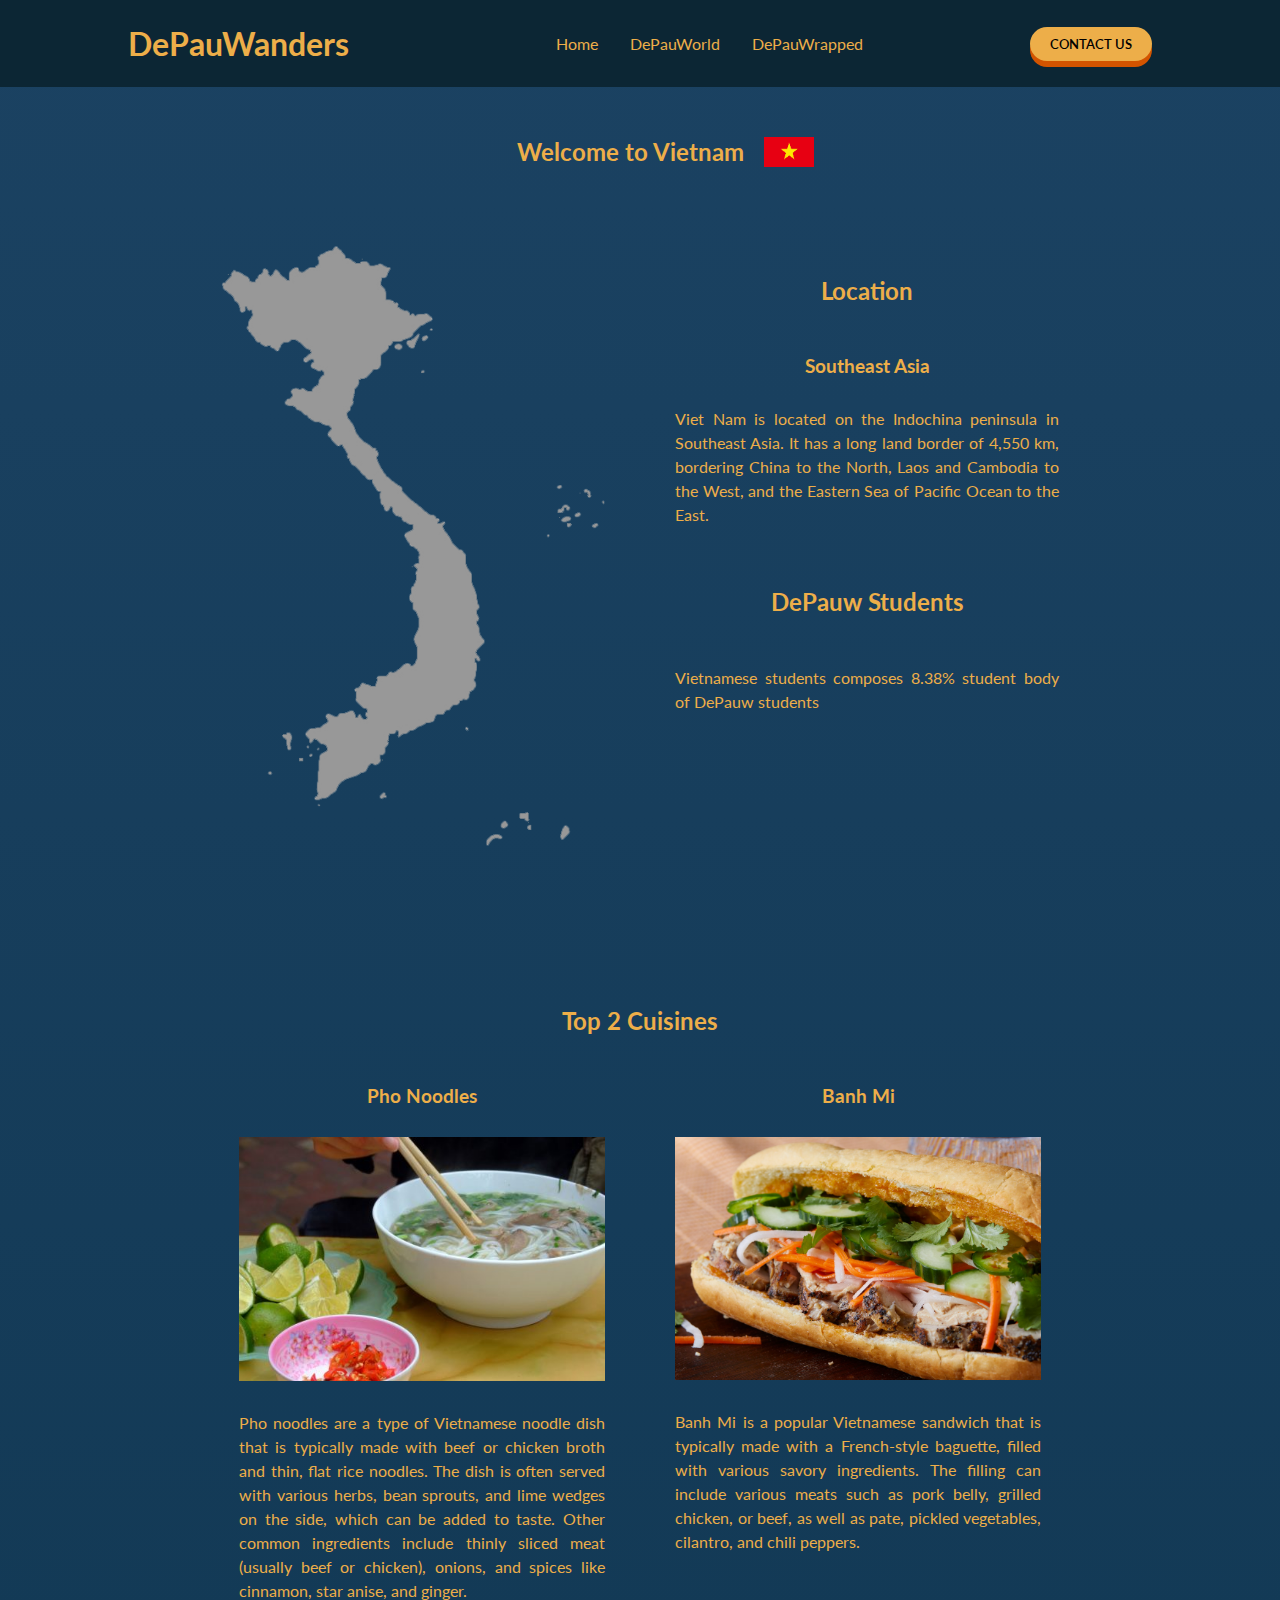
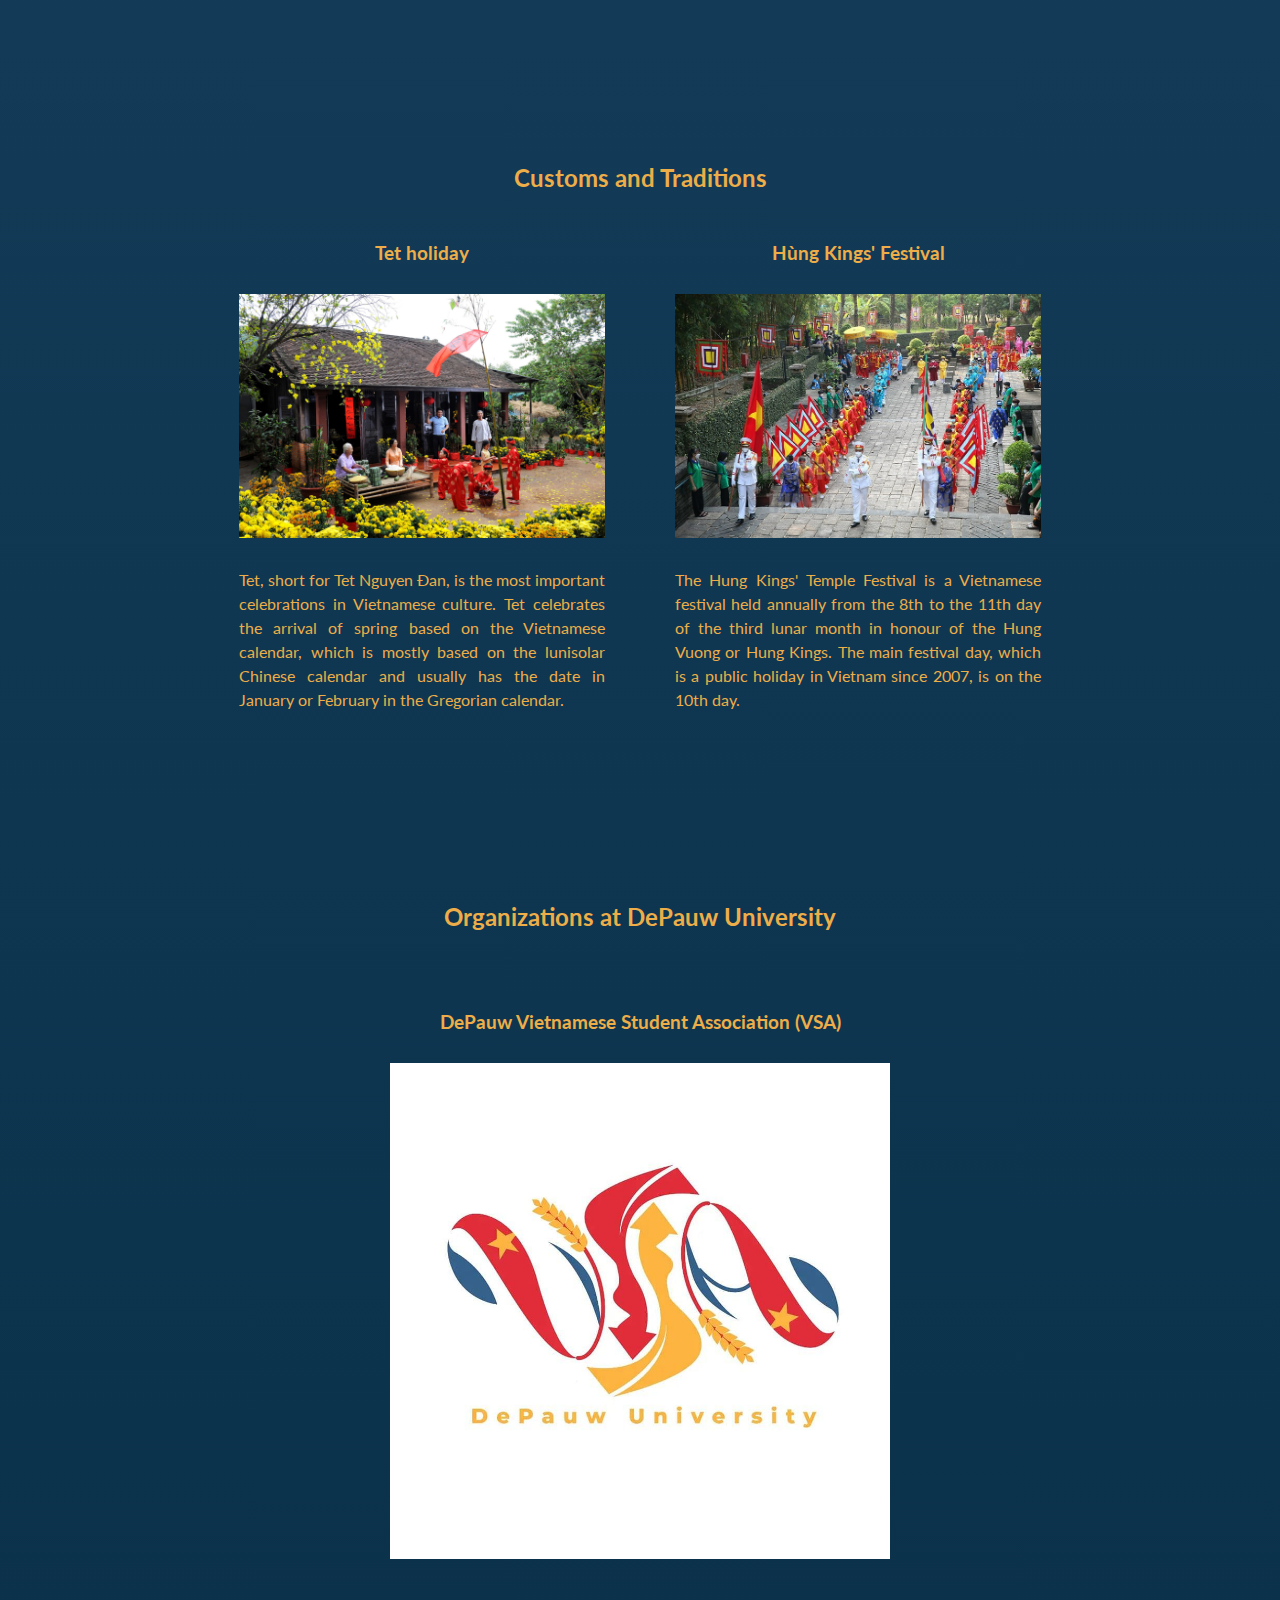
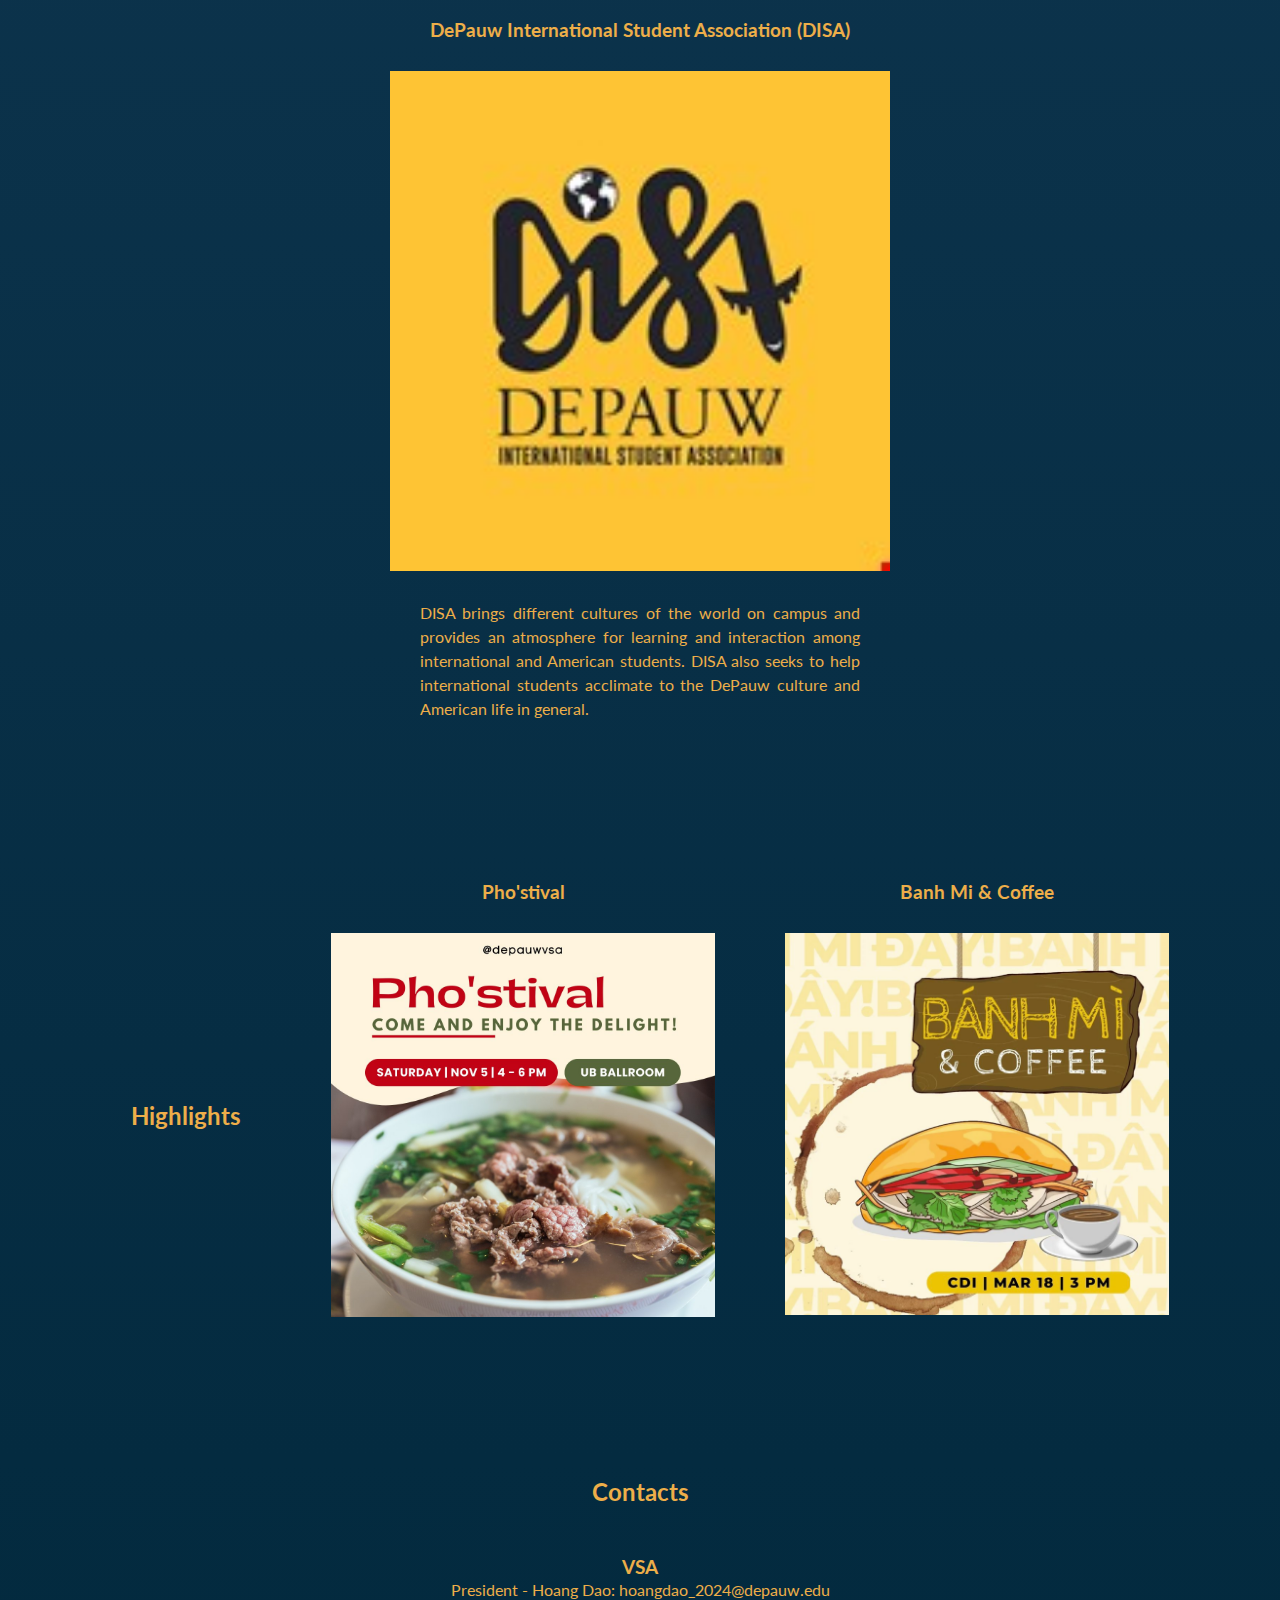
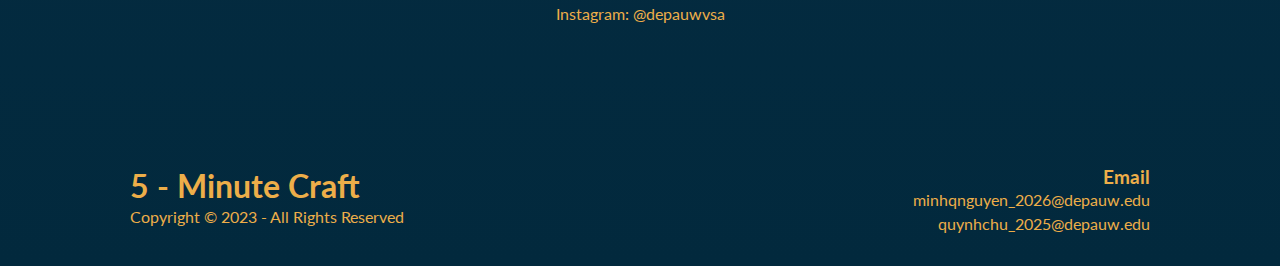
<file: assets/countryContent/vietnam.html>
<!DOCTYPE html>
<html>
    <head>
        <link href="style.css" rel="stylesheet" type="text/css" />
        <meta charset="utf-8">
        <meta name="viewport" content="width=device-width, initial-scale=1">
        <title>DePauWanders</title>
        <script src="../../myscripts.js"></script>
    </head>

    <body>
        <header>
            <h1>DePauWanders</h1>
            <nav>
                <ul class="nav_bar">
                    <li><a href="../../index.html">Home</a></li>
                    <li><a href="../../world.html">DePauWorld</a></li>
                    <li><a href="../../wrapped.html">DePauWrapped</a></li>
                </ul>
            </nav>
            <a id="contact" href="#footer"><button>Contact Us</button></a>
        </header>

        <div class="introduction">
        <div class="name">
            <h2>Welcome to Vietnam</h2>
            <img src="../pictures/flags/vietnam-flag.png" class="flag"/>
        </div>

        <div class="container">
            <div class="column">
                <img src="../pictures/countries/vietnam-maps.png"/>
            </div>

            <div class="column">
                <h2>Location</h2>
                <h3>Southeast Asia</h3>
                <p>
                    Viet Nam is located on the Indochina peninsula in Southeast Asia. 
                    It has a long land border of 4,550 km, bordering China to the North, 
                    Laos and Cambodia to the West, and the Eastern Sea of Pacific Ocean to the East.
                </p>
        
                <h2>DePauw Students</h2>
                <p>Vietnamese students composes 8.38% student body of DePauw students</p>
            </div>
        </div>
       
        
        <div class="cuisine">
        <h2>Top 2 Cuisines</h2>
        <div class="container">
            <div class="column">
                <h3>Pho Noodles</h3>
                <img src="../pictures/cuisines/pho.jpg"/>
                <p>Pho noodles are a type of Vietnamese noodle dish that is typically made with beef or chicken broth and thin, 
                    flat rice noodles. The dish is often served with various herbs, bean sprouts, and lime wedges on the side, 
                    which can be added to taste. Other common ingredients include thinly sliced meat (usually beef or chicken),
                    onions, and spices like cinnamon, star anise, and ginger.</p>
            </div>
            <div class="column">
                <h3>Banh Mi</h3>
                <img src="../pictures/cuisines/banhmi.jpg" id="banhmi"/>
                <p>
                    Banh Mi is a popular Vietnamese sandwich that is typically made with a French-style baguette, 
                    filled with various savory ingredients. The filling can include various meats such as pork belly, 
                    grilled chicken, or beef, as well as pate, pickled vegetables, cilantro, and chili peppers. 
                </p>
            </div>
          </div>
        </div>
        </div>

        <div class="traditions">
            <h2>Customs and Traditions</h2>
            <div class="container">
                <div class="column">
                    <h3>Tet holiday</h3>
                    <img src="../pictures/traditions/tet.png"/>
                    <p>Tet, short for Tet Nguyen Đan, is the most important celebrations in Vietnamese culture. 
                        Tet celebrates the arrival of spring based on the Vietnamese calendar, which is mostly 
                        based on the lunisolar Chinese calendar and usually has the date in January or February 
                        in the Gregorian calendar.</p>
                </div>
                <div class="column">
                    <h3>Hùng Kings' Festival</h3>
                    <img src="../pictures/traditions/hungkingfes.jpg"/>
                    <p>
                        The Hung Kings' Temple Festival is a Vietnamese festival held annually from the 8th to the 
                        11th day of the third lunar month in honour of the Hung Vuong or Hung Kings. 
                        The main festival day, which is a public holiday in Vietnam since 2007, is on the 10th day.
                    </p>
                </div>
              </div>
            </div>
            </div>

            
        
            <div class="wrapper">
            <div class="organization">
                <h2>Organizations at DePauw University</h2>
                <div class="container-org">

                <h3>DePauw Vietnamese Student Association (VSA)</h3>
                <img src="../pictures/organizations/vsa.jpg"/>

                <h3>DePauw International Student Association (DISA)</h3>
                <img src="../pictures/organizations/disa.jpg"/>
                <p>
                    DISA brings different cultures of the world on campus and provides an atmosphere for learning 
                    and interaction among international and American students. DISA also seeks to help international
                    students acclimate to the DePauw culture and American life in general.
                </p>

                
                </div>
            </div>
                
                <div class="highlights container">
                <h2 style="padding-top: 250px;">Highlights</h2>
                <div class="column">
                    <h3>Pho'stival</h3>
                    <a href="https://www.instagram.com/p/Ckrzm-fsc95/"><img src="../pictures/highlights/phostival.jpg" class="hover-image"/></a>
                </div>

                <div class="column">
                    <h3>Banh Mi & Coffee</h3>
                    <a href="https://www.instagram.com/p/CqAyLQqsNOM/"><img src="../pictures/highlights/banhmi.png" class="hover-image"/></a>
                </div>
                </div>
            </div>

            <div class="contact-org">
                <h2>Contacts</h2>
                <h3>VSA</h3>
                <p>President - Hoang Dao: hoangdao_2024@depauw.edu</p>
                <p>Instagram: @depauwvsa</p>
            </div>
              
    </body>

    <footer id="footer">
        <div id="footer1">
            <h1>5 - Minute Craft</h1>
            <p>Copyright © 2023 - All Rights Reserved</p>
        </div>

        <div id="footer2">
            <h3>Email</h3>
            <p>minhqnguyen_2026@depauw.edu</p>
            <p>quynhchu_2025@depauw.edu</p>
        </div>


    </footer>

</html>
</file>
<file: style.css>
@import url('https://fonts.googleapis.com/css2?family=Lato:ital,wght@0,100;0,300;0,400;0,700;0,900;1,100;1,300;1,400;1,700;1,900&display=swap');

*{
   /* background-color: #003d5bff; */
    font-family: Lato, sans-serif;
    margin: 0;
    
}


/*------NAVIGATION BAR--------*/
header{
    display: flex;
    justify-content: space-between;
    align-items: center;
    padding: 20px 10%;
    background-color: #0C2634;
    margin: 0;
    position: sticky;
    position:-webkit-sticky;
    top: 0px;
    z-index: 1000;
}
h1{
    display: flex;
    color: #edae49ff;
    margin: 0;
    padding: 0;
}
.nav_bar{
    list-style-type: none;
    margin:auto;
    display: flex;
    justify-content: center;
    align-items: center;
    background-color: #0C2634;
}

.nav_bar li a{
    display: block;
    text-align: center;
    padding: 14px 16px;;
    color: #edae49ff;
    background-color: #0C2634;
    text-decoration: none;
}

.nav_bar li a:hover{
    color: #d35400;
}

.nav_bar li a:active{
    font-weight: 600;
}

.add-shadow{
    box-shadow: rgba(18, 19, 20, 0.3) 0px 2px 2px 0px;
}

#contact{
    background-color: #0C2634;
}

button{
    padding: 9px 20px;
    text-transform: uppercase;
    background-color: #edae49ff;
    border: none;
    cursor: pointer;
    border-radius: 50px;
    font-family: Lato, sans-serif;
    font-weight: 600;
    -webkit-transition: all 0.1s;
    -moz-transition: all 0.1s;
    transition: all 0.1s;
  
    -webkit-box-shadow: 0px 6px 0px #edae49ff;
    -moz-box-shadow: 0px 6px 0px #edae49ff;
    box-shadow: 0px 6px 0px #d35400;
}

button:active{
   
    -webkit-box-shadow: 0px 2px 0px #d35400;
    -moz-box-shadow: 0px 2px 0px #d35400;
    box-shadow: 0px 2px 0px #d35400;
    position:relative;
    top:4px;
    
}



/*-----------HOME PAGE------------*/

html{
    scroll-behavior: smooth;
}
body{
    background: linear-gradient(180deg, rgb(27, 66, 98), rgb(2, 41, 61));
    scroll-behavior: smooth;
    min-width: 960px;
}

h2{
    color: #edae49ff;
    margin-left: 30px;
    padding: 20px;
    padding-top: 60px;
    text-align: center;
}

ol{
    margin-top: 0px;
    margin-left: 100px;
    margin-right: 60px;
    padding-right: 30px;
}

ol li{
    margin-bottom: 15px;
    margin-top: 30px;
    color: #edae49ff;
    text-decoration: underline;
    font-weight: bold;
}

p{
    line-height: 150%;
    color: #edae49ff;
}

#link_dpuworld{
    color: #edae49ff;
}

#link_dpuworld:hover{
    color:#d35400;
}


#link_dpuwrapped{
    color: #edae49ff;
}

#link_dpuwrapped:hover{
    color:#d35400;
}

/*---------Common section-----------*/

.problems, .solution, map {
    height: 88vh;
    width: 100%;
}

/*---------About section-----------*/

.about{
    display: inline-block;
    justify-content: center;
    align-items: center;
}

.about #description{
    text-align: center;
    margin-bottom: 30px;
}
img{
    width: 35%;
    height: auto;
    border-radius: 80%;
    padding: 20px;
    margin: 10px;
    
}

.minh, .quynh{
    display: inline-block;
    vertical-align: top;
    width: 45%;
    box-sizing: border-box;
    justify-content: center;
    align-items: center;
}


.minh{
    margin-left: 50px;
    justify-content: center;
    align-items: center;
    text-align: center;
}

.quynh{
    display: inline-block;
    margin-left: 20px;
    vertical-align: top;
    justify-content: center;
    align-items: center;
    text-align: center;
}

h3{
    color: #edae49ff;
}

.quote{
    font-style: italic;
}

/*---------Footer section-----------*/

footer{
    background-color: linear-gradient(180deg, #042b40,#0C2634 );
    text-align: center;
    justify-content: center;
    display: inline-block;
    padding: 0px;
    position: flex;
    bottom: 0;
    width: 100%;
}

.footer1{
    float: left;
    margin: 30px;
    padding: 80px 80px 0px 100px;
}

.footer2{
    text-align: right;
    margin: 30px;
    padding: 80px 100px 0px 80px;
}
/*---------DePauWorld PAGE-----------*/
iframe {
    width: 90vw; 
    height: 800px;

    margin: 0 auto; /* Set left and right margin to auto to center horizontally */
    display: block; /* Make the iframe a block element to center horizontally */

    border: none; /* remove the default border */
    box-sizing: content-box; /* ensure that padding is added to the content box */
    padding-bottom: 100px; /* add padding to the bottom of the content box */
    border-bottom: 1px solid #ccc; /* add a border to the bottom of the content box */
}

.map h3{
    text-align: center;
    margin-bottom: 20px;
}

/*---------DePauWrapped PAGE-----------*/

.timeline{
    position: relative;
    max-width: 1200px;
    margin: 100px auto;
   
}

.timeline-description{
    text-align: center;
}

.timeline-container{
    padding: 10px 50px;
    position: relative;
    width: 40%;
    animation: movedown 1s linear forwards;
    opacity: 0;
}

.text-box{
    padding: 20px 30px;
    background: #fff;
    position: relative;
    border-radius: 6px;
    font-size: 15px;

}

.text-box h2{
    padding: 0px;
    text-align: left;
    color: #042b40;
    margin: 0px;
}

.left-container{
    left: 0;
}

.right-container{
    left: 50%;
}

.timeline-container img{
    position: absolute;
    width: 40px;
    border-radius: 50%;
    /* right: -62px; */
    top: 20px;
    z-index: 10;
}

@keyframes movedown {
    0%{
        opacity: 1;
        transform: translateY(-30px);
    }
    100%{
        opacity: 1;
        transform: translateY(0px);
    }
}

.timeline-container:nth-child(1){
    animation-delay: 0s;
}
.timeline-container:nth-child(2){
    animation-delay: 1s;
}
.timeline-container:nth-child(3){
    animation-delay: 2s;
}
.timeline-container:nth-child(4){
    animation-delay: 3s;
}
.timeline-container:nth-child(5){
    animation-delay: 4s;
}
.timeline-container:nth-child(6){
    animation-delay: 5s;
}

.left-container img{
    right: -62px;
}


.right-container img{
    left: -58px;
}

.timeline::after{
    content: '';
    position: absolute;
    width: 6px;
    height: 100%;
    background: #edae49ff;
    top: 0px;
    left: 50%;
    margin-left: -12px;
    z-index: -1;
    animation: moveline 6s linear forwards;
}

@keyframes moveline {
    0%{
        height: 0;
    }
    100%{
        height: 100%;
    }
}

.text-box h2{
    font-weight: 600;
    margin-bottom: 5px;
}

.text-box small{
    display: inline-block;
    margin-bottom: 15px;
}

.left-container-arrow{
    height: 0;
    width: 0;
    position: absolute;
    top: 45px;
    z-index: 1;
    border-top: 15px solid transparent;
    border-bottom: 15px solid transparent;
    border-left: 15px solid #fff;
    right: -14px;
}

.right-container-arrow{
    height: 0;
    width: 0;
    position: absolute;
    top: 45px;
    z-index: 1;
    border-top: 15px solid transparent;
    border-bottom: 15px solid transparent;
    border-right: 15px solid #fff;
    left: -14px;
}

@media  screen and (max-width: 600px) {
    .timeline{
        margin: 50px auto;
    }
    .timeline::after{
        left: 50px;
    }
    .timeline-container{
        width: 40%;
        padding-left: 80px;
        padding-right: 25px;
    }
    .text-box{
        font-size: 13px;
    }
    .text-box small{
        margin-bottom:10px;
    }
    .right-container{
        left: 0;
    }
    .left-container img, .right-container img{
        left: -10px;
    }
    .left-container-arrow, .right-container-arrow{
        border-right: 15px solid #fff;
        border-left: 0;
        left: -15px;
    }

    header h1{
        display: none;
    }

   
    footer{
        flex-direction: column;
        padding: 0;
        margin: 0;
    }
    

}
</file>
<file: assets/countryContent/style.css>
@import url('https://fonts.googleapis.com/css2?family=Lato:ital,wght@0,100;0,300;0,400;0,700;0,900;1,100;1,300;1,400;1,700;1,900&display=swap');

*{
    font-family: Lato, sans-serif;
    margin: 0;   
}

.hover-image:hover {
    opacity: 0.7;
}

/*------NAVIGATION BAR--------*/
header{
    display: flex;
    justify-content: space-between;
    align-items: center;
    padding: 20px 10%;
    background-color: #0C2634;
    margin: 0;
    position: sticky;
    position:-webkit-sticky;
    top: 0px;
    z-index: 1000;
}
h1{
    display: flex;
    color: #edae49ff;
    margin: 0;
    padding: 0;
}
.nav_bar{
    list-style-type: none;
    margin:auto;
    display: flex;
    justify-content: center;
    align-items: center;
    background-color: #0C2634;
}

.nav_bar li a{
    display: block;
    text-align: center;
    padding: 14px 16px;;
    color: #edae49ff;
    background-color: #0C2634;
    text-decoration: none;
}

.nav_bar li a:hover{
    color: #d35400;
}

.nav_bar li a:active{
    font-weight: 600;
}

.add-shadow{
    box-shadow: rgba(18, 19, 20, 0.3) 0px 2px 2px 0px;
}

#contact{
    background-color: #0C2634;
}

button{
    padding: 9px 20px;
    text-transform: uppercase;
    background-color: #edae49ff;
    border: none;
    cursor: pointer;
    border-radius: 50px;
    font-family: Lato, sans-serif;
    font-weight: 600;
    -webkit-transition: all 0.1s;
    -moz-transition: all 0.1s;
    transition: all 0.1s;
  
    -webkit-box-shadow: 0px 6px 0px #edae49ff;
    -moz-box-shadow: 0px 6px 0px #edae49ff;
    box-shadow: 0px 6px 0px #d35400;
}

button:active{
   
    -webkit-box-shadow: 0px 2px 0px #d35400;
    -moz-box-shadow: 0px 2px 0px #d35400;
    box-shadow: 0px 2px 0px #d35400;
    position:relative;
    top:4px;
    
}

.name{
    display: flex;
    justify-content: center;
    align-items: center;
    text-align: center;
}

.name h2{
    padding: 50px 20px 50px 50px;
}

.flag{
    max-width: 50px;
    width: 100%;
    height: auto;
}

/*-----------Intro section------------*/

html{
    scroll-behavior: smooth;
}
body{
    background: linear-gradient(180deg, rgb(27, 66, 98), rgb(2, 41, 61));
    scroll-behavior: smooth;
}

h2{
    color: #edae49ff;
    margin-left: 0px;
    padding: 20px;
    padding-top: 60px;
    text-align: center;
}

img{
    display: flex;
    flex-basis: 60%;
}

.container {
    display: flex;
    flex-direction: row;
    justify-content: center;
    column-gap: 70px;
  }
  
  .column {
    flex-basis: 30%;
    width: calc(50% - 10px);
  }

.column p{
    margin-top: 30px;
    text-align: justify;
}

.column img {
    max-width: 100%;
    height: auto;
    margin-top: 30px;
    z-index: 1;
    
  }

p{
    line-height: 150%;
    color: #edae49ff;
}


h3, h4{
    color: #edae49ff;
    text-align: center;
    margin-top: 30px;
}

/*---------Cuisine section----------*/

.cuisine, .traditions{
    margin: 30px;
}

#banhmi{
    clip: rect(0px, 286px, 192px, 0px);
}

/*---------Organization section---------*/

.wrapper{
    justify-content: center;
    align-items: center;
    text-align: center;
}


.organization{
    display: inline-block;
    justify-content: center;
    align-items: center;
    height: 100%;
    text-align: center;
}

.container-org{
    display: flex;
    flex-direction: column;
    justify-content: center;
    align-items: center;
    max-width: 500px;
    width: 100%;
    /* padding: 0% 0% 0% 36%; */
}


.container-org h3{
    padding: 30px;
}

.container-org p{
    text-align: justify;
    padding: 30px;
}

.container-org img{
    max-width: 500px;
    width: 100%;
    height: auto;
}

/*-------Highlights section--------*/

.highlights img{
   
    display: block;
}

/*--------Contacts section----------*/
.contact-org, .organization, .highlights, .cuisine, .traditions{
    margin-top: 100px;
}
.contact-org p{
    text-align: center;
}
/*---------Footer section-----------*/

footer{
    background-color: linear-gradient(180deg, #042b40,#0C2634 );
    padding: 0px;
    position: flex;
    bottom: 0;
    width: 100%;
    display: flex;
    flex-direction: row;
}

#footer h3{
    text-align: right;
}

#footer1{
    float: left;
    margin: 30px;
    padding: 110px 40px 0px 100px;
    flex-basis: 50%;
}

#footer2{
    text-align: right;
    margin: 30px;
    padding: 80px 100px 0px 100px;
    flex-basis: 50%;
}


@media  screen and (max-width:600px) {
    header h1{
        display: none;
    }

    footer{
        flex-direction: column;
        padding: 0;
        margin: 0;
    }

}
</file>
